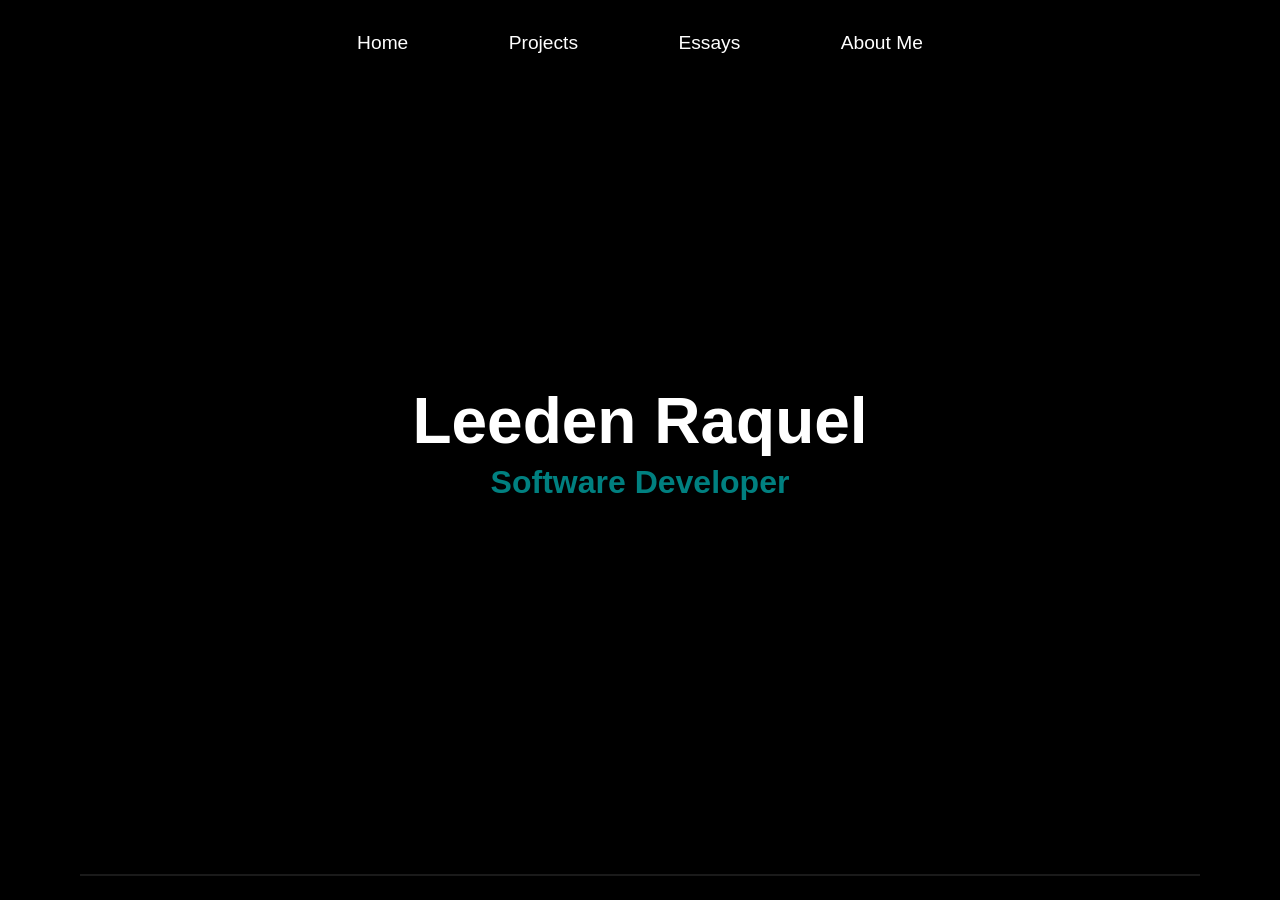
<file: index.html>
<!-- THIS FILE IS PROGRAMATICALLY GENERATED, CHANGES TO THIS .html FILE WILL NOT SAVE-->
        <head>
            <title>Leeden R | Portfolio</title>
            <link rel="stylesheet" href="styles.css" /><link rel="stylesheet" href="home.css" /><link rel="stylesheet" href="projects/projects.css" /><link rel="stylesheet" href="essays/essays.css" />
            <link rel="icon" type="image/x-icon" href="images/favicon.png" />
            <meta name="viewport" content="width=device-width, initial-scale=1.0" />
        </head>
    <body><div class="background_image">
        <div class="navbar">
            <a class="menu_obj" href="#"><img class="inverted menu_button" src="images/menu.png" alt="menu button" /></a>
            <a class="navbar_obj" href="/">Home</a>
            <a class="navbar_obj" href="/projects/">Projects</a>
            <a class="navbar_obj" href="/essays/">Essays</a>
            <a class="navbar_obj" href="/about/">About Me</a>
        </div>
    <div class="site_body">
        <div>
            <h1 class="centered about_header">Leeden Raquel</h1>
            <p class="centered about_body">Software Developer</p>
        </div>
        <div class="hr"></div>
        <h2>Projects</h2>
        <div class="project_section">
    <a class="project_link" href="projects/test.html"><div class="project_card"><p class="title">This is  test</p><p class="date">2022-222-55</p><img class="cover_image" src="images/racecar-cover.png" /><div class="project_card_overlay"><p class="summary">This is a test to see if the project is generated properly</p><p class="label">Python</p></div></div></a><a class="project_link" href="projects/pokemon-gan.html"><div class="project_card"><p class="title">Pokemon GAN</p><p class="date">2022-05</p><img class="cover_image" src="images/generated-pokemon-0.png" /><div class="project_card_overlay"><p class="summary">A neural network that intended to create new pokemon that do not exist.</p><p class="label">Python</p><p class="label">Numpy</p><p class="label">Neural Networks</p><p class="label">Machine Learning</p><p class="label">Generative Adversarial Network</p></div></div></a><a class="project_link" href="projects/racecar.html"><div class="project_card"><p class="title">OpenAI Self Driving Racecar</p><p class="date">2022-04</p><img class="cover_image" src="images/racecar-cover.png" /><div class="project_card_overlay"><p class="summary">A neural network that drives a racecar around a racetrack.</p><p class="label">Python</p><p class="label">Numpy</p><p class="label">Neural Networks</p><p class="label">Machine Learning</p><p class="label">Keras</p><p class="label">SKlearn</p></div></div></a>
        </div>
        <a class="see_more" href="projects/">See more...</a>
        <div class="hr"></div>
        <h2>Essays</h2>
        <div class="essay_section">
    <a class="essay_link" href="essays/neural-networks.html"><div class="essay_card"><p class="title">What are Neural Networks?</p><p class="date">2022-08</p><p class="summary">Since the creation of the computer in 1946, engineers have been innovating and improving on the basic design to the point where these computers are incomparable to those of the past. In the past, computers were considered to be tools to assist people in making complex calculations so that they might to their job better. In more recent years, we have developed computers to the point were we can expect them to do much more complex calculations. The most desirable of which is making decisions.</p><div class="labels_section"><p class="label">Machine Learning</p><p class="label">Artificial Intelligence</p></div></div></a><a class="essay_link" href="essays/getting-it-done.html"><div class="essay_card"><p class="title">The Minor Details of Software Engineering</p><p class="date">2021-05</p><p class="summary">Any person who has gone through education knows of projects. Often people see projects in just the light of school projects. However, projects bleed through schooling into the workforce in nearly every career. Making a new billboard design, introducing a bug fix in a program, or performing a mass sanitization of a workspace, can all be considered projects. For the scope of software engineering, a project is usually considered to be the end product that is delivered to the consumer. The project is often built up in the form of many smaller tasks, these tasks may be small, but there are often an extremely large number of them. The amount of time it would take a single person to complete all these tasks is simply not efficient. Instead, most projects are handled by a group. But, the problem with working as a group is the coordination and organization required to accomplish the goal well. </p><div class="labels_section"><p class="label">Software Engineering</p><p class="label">Project Management</p><p class="label">Ethics</p></div></div></a><a class="essay_link" href="essays/design-patterns.html"><div class="essay_card"><p class="title">Importance of Design Patterns</p><p class="date">2021-04</p><p class="summary">Many software developers and engineers know that there are a few guidelines that should be followed when making a program. These include things like formatting, coding style, and design patterns. These are just some of the many properties that programmers keep in mind when making their programs. Although there are many, this essay will discuss design patterns, what they are, why they are useful, and some examples.</p><div class="labels_section"><p class="label">Software Engineering</p></div></div></a></div>
        <a class="see_more" href="essays/">See more...</a>
        <div class="hr"></div>
    </div>
        <div class="footer">
            <div class="footer_col">
                <a class="sitemap_obj" href="/">Home</a>
                <a class="sitemap_obj" href="/projects/">Projects</a>
                <a class="sitemap_obj" href="/essays/">Essays</a>
                <a class="sitemap_obj" href="/about/">About Me</a>
            </div>
            <div class="footer_col">
                <a href="https://github.com/leedenkraquel"><img class="inverted footer_icon" src="images/github.png" alt="github logo" /></a>
                <a href="https://www.linkedin.com/in/leeden-raquel-398309183/"><img class="inverted footer_icon" src="images/linkedin.png" alt="linkedin logo" /></a>
            </div>
            <div class="footer_col">
                <p>Quote</p>
            </div>
        </div>
    </div></body>
</file>
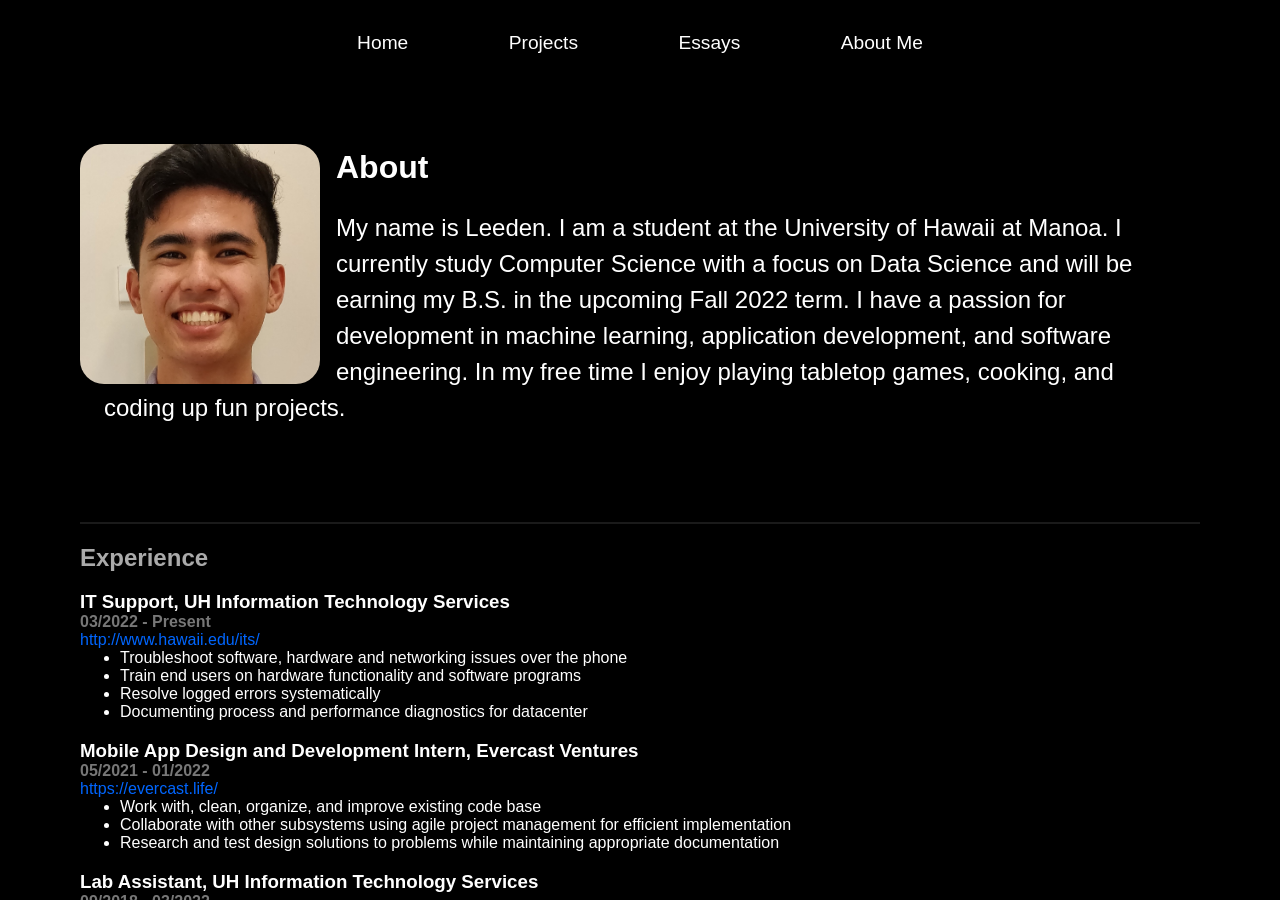
<file: about/index.html>
<!-- THIS FILE IS PROGRAMATICALLY GENERATED, CHANGES TO THIS .html FILE WILL NOT SAVE-->
        <head>
            <title>Leeden R | Portfolio</title>
            <link rel="stylesheet" href="../styles.css" /><link rel="stylesheet" href="about.css" />
            <link rel="icon" type="image/x-icon" href="../images/favicon.png" />
            <meta name="viewport" content="width=device-width, initial-scale=1.0" />
        </head>
    <body><div class="background_image">
        <div class="navbar">
            <a class="menu_obj" href="#"><img class="inverted menu_button" src="../images/menu.png" alt="menu button" /></a>
            <a class="navbar_obj" href="/">Home</a>
            <a class="navbar_obj" href="/projects/">Projects</a>
            <a class="navbar_obj" href="/essays/">Essays</a>
            <a class="navbar_obj" href="/about/">About Me</a>
        </div>
    <div class="site_body">
        <img class="profile_picture" src="../images/profile-picture.jpg" alt="headshot" />
        <h1>About</h1>
        <p class="about_body">My name is Leeden. I am a student at the University of Hawaii at Manoa. I currently study Computer Science with a focus on Data Science and will be earning my B.S. in the upcoming Fall 2022 term. I have a passion for development in machine learning, application development, and software engineering. In my free time I enjoy playing tabletop games, cooking, and coding up fun projects.</p>
        <div class="hr"></div>
        <h2>Experience</h2>
    <div class="experience section"><h3 class="title">IT Support, UH Information Technology Services</h3><p class="date">03/2022 - Present</p><a class="website" href="http://www.hawaii.edu/its/">http://www.hawaii.edu/its/</a><ul class="highlights"><li>Troubleshoot software, hardware and networking issues over the phone</li><li>Train end users on hardware functionality and software programs</li><li>Resolve logged errors systematically</li><li>Documenting process and performance diagnostics for datacenter</li></ul><h3 class="title">Mobile App Design and Development Intern, Evercast Ventures</h3><p class="date">05/2021 - 01/2022</p><a class="website" href="https://evercast.life/">https://evercast.life/</a><ul class="highlights"><li>Work with, clean, organize, and improve existing code base</li><li>Collaborate with other subsystems using agile project management for efficient implementation</li><li>Research and test design solutions to problems while maintaining appropriate documentation</li></ul><h3 class="title">Lab Assistant, UH Information Technology Services</h3><p class="date">09/2018 - 03/2022</p><a class="website" href="http://www.hawaii.edu/its/">http://www.hawaii.edu/its/</a><ul class="highlights"><li>Assist with user requests and issues</li><li>Resolve lab related malfunctions</li><li>Perform routine maintenance on lab equipment</li><li>Monitor supplies and handle shortages</li></ul></div><div class="hr"></div>
        <h2>Skills</h2>
    <div class="skills section"><h3 class="title">Programming Languages</h3><p class="summary">I have studied and am proficient with many programming languages</p><ul class="highlights"><li>C</li><li>C++</li><li>C#</li><li>HTML</li><li>CSS</li><li>Java</li><li>Javascript</li><li>Python</li><li>Dart</li></ul><h3 class="title">Software Development Frameworks</h3><p class="summary">I have used and built projects with many software development frameworks</p><ul class="highlights"><li>MongoDB</li><li>ReactJS</li><li>ReactNative</li><li>Flutter</li><li>Amazon Web Services</li><li>Firebase</li></ul></div><div class="hr"></div>
        <h2>Education</h2>
    <div class="education section"><h3 class="title">University of Hawaii, Honolulu, HI</h3><p class="date">09/2017 - Present</p><p class="summary">B.S., Computer Science, Data Science (expected Fall, 2022)</p></div><div class="hr"></div>
        <h2>Volunteering</h2>
    <div class="volunteering section"><h3 class="title">Hawaii VRC: Volunteer Judge</h3><p class="date">04/2021</p><a class="website" href="https://www.robotevents.com/robot-competitions/vex-robotics-competition">https://www.robotevents.com/robot-competitions/vex-robotics-competition</a><p class="summary">Interview middle school and high school students on their education of their robot and the engineering design process.</p><h3 class="title">Hawaii Botball: Volunteer Judge</h3><p class="date">04/2019</p><a class="website" href="https://www.kipr.org/botball">https://www.kipr.org/botball</a><p class="summary">Interview middle school students on their education of their robot and the engineering design process.</p><h3 class="title">Hawaii VRC: Volunteer Judge</h3><p class="date">01/2018</p><a class="website" href="https://www.robotevents.com/robot-competitions/vex-robotics-competition">https://www.robotevents.com/robot-competitions/vex-robotics-competition</a><p class="summary">Interview middle school students on their education of their robot and the engineering design process.</p></div><div class="hr"></div>
        <h2>Awards</h2>
    <div class="awards section"><h3 class="title">The Pearl City Board no. 21: Certificate of Recognition</h3><p class="date">2016&2017</p><a class="website" href=""></a><p class="summary">Exemplar technical achievement, team cohesiveness, and creativity.</p><h3 class="title">Vex Robotics Competition: World Championship Qualifier</h3><p class="date">2010-2017</p><a class="website" href=""></a><p class="summary">My team and I qualified for the VRC world championship tournament for 7 years in a row.</p><h3 class="title">Hawaii State Department of Education: Recognition of Students National Achievement Award</h3><p class="date">2013&2014</p><a class="website" href=""></a><p class="summary">Recognize students who achieve awards nationally</p><h3 class="title">City and County of Honolulu: Certificate of Recognition</h3><p class="date">2016</p><a class="website" href="https://www.robotevents.com/index.php/events/38192/uploads/5194/download">https://www.robotevents.com/index.php/events/38192/uploads/5194/download</a><p class="summary">Awarded to the Pearl City High School Chargers Robotics Team reciept of the Excellence Award, Tournament Champions, Robot Skills, and Think Awards.</p></div></div>
        <div class="footer">
            <div class="footer_col">
                <a class="sitemap_obj" href="/">Home</a>
                <a class="sitemap_obj" href="/projects/">Projects</a>
                <a class="sitemap_obj" href="/essays/">Essays</a>
                <a class="sitemap_obj" href="/about/">About Me</a>
            </div>
            <div class="footer_col">
                <a href="https://github.com/leedenkraquel"><img class="inverted footer_icon" src="../images/github.png" alt="github logo" /></a>
                <a href="https://www.linkedin.com/in/leeden-raquel-398309183/"><img class="inverted footer_icon" src="../images/linkedin.png" alt="linkedin logo" /></a>
            </div>
            <div class="footer_col">
                <p>Quote</p>
            </div>
        </div>
    </div></body>
</file>
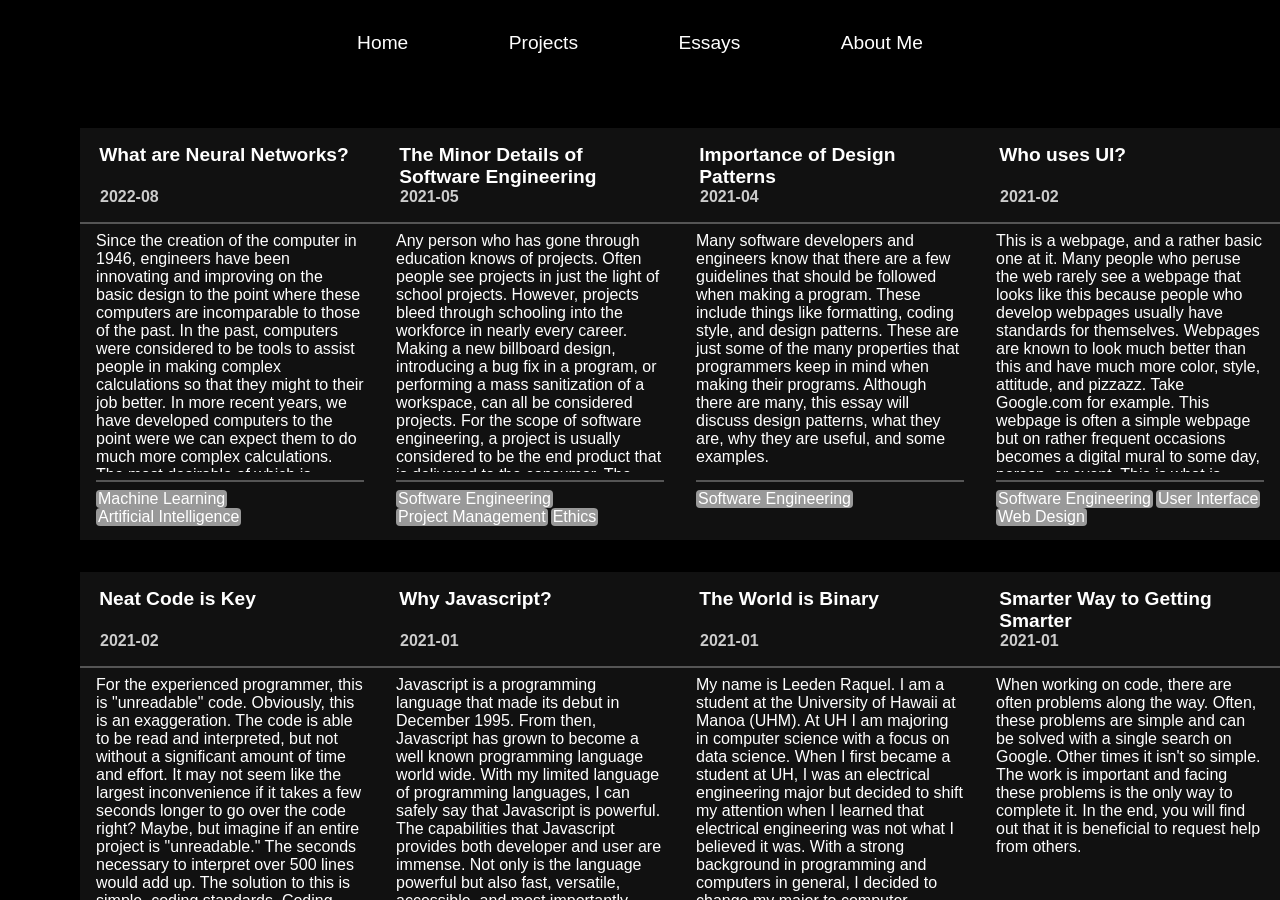
<file: essays/index.html>
<!-- THIS FILE IS PROGRAMATICALLY GENERATED, CHANGES TO THIS .html FILE WILL NOT SAVE-->
        <head>
            <title>Leeden R | Portfolio</title>
            <link rel="stylesheet" href="../styles.css" /><link rel="stylesheet" href="essays.css" />
            <link rel="icon" type="image/x-icon" href="../images/favicon.png" />
            <meta name="viewport" content="width=device-width, initial-scale=1.0" />
        </head>
    <body><div class="background_image">
        <div class="navbar">
            <a class="menu_obj" href="#"><img class="inverted menu_button" src="../images/menu.png" alt="menu button" /></a>
            <a class="navbar_obj" href="/">Home</a>
            <a class="navbar_obj" href="/projects/">Projects</a>
            <a class="navbar_obj" href="/essays/">Essays</a>
            <a class="navbar_obj" href="/about/">About Me</a>
        </div>
    <div class="site_body"><div class="essay_page"><a class="essay_link" href="neural-networks.html"><div class="essay_card"><p class="title">What are Neural Networks?</p><p class="date">2022-08</p><p class="summary">Since the creation of the computer in 1946, engineers have been innovating and improving on the basic design to the point where these computers are incomparable to those of the past. In the past, computers were considered to be tools to assist people in making complex calculations so that they might to their job better. In more recent years, we have developed computers to the point were we can expect them to do much more complex calculations. The most desirable of which is making decisions.</p><div class="labels_section"><p class="label">Machine Learning</p><p class="label">Artificial Intelligence</p></div></div></a><a class="essay_link" href="getting-it-done.html"><div class="essay_card"><p class="title">The Minor Details of Software Engineering</p><p class="date">2021-05</p><p class="summary">Any person who has gone through education knows of projects. Often people see projects in just the light of school projects. However, projects bleed through schooling into the workforce in nearly every career. Making a new billboard design, introducing a bug fix in a program, or performing a mass sanitization of a workspace, can all be considered projects. For the scope of software engineering, a project is usually considered to be the end product that is delivered to the consumer. The project is often built up in the form of many smaller tasks, these tasks may be small, but there are often an extremely large number of them. The amount of time it would take a single person to complete all these tasks is simply not efficient. Instead, most projects are handled by a group. But, the problem with working as a group is the coordination and organization required to accomplish the goal well. </p><div class="labels_section"><p class="label">Software Engineering</p><p class="label">Project Management</p><p class="label">Ethics</p></div></div></a><a class="essay_link" href="design-patterns.html"><div class="essay_card"><p class="title">Importance of Design Patterns</p><p class="date">2021-04</p><p class="summary">Many software developers and engineers know that there are a few guidelines that should be followed when making a program. These include things like formatting, coding style, and design patterns. These are just some of the many properties that programmers keep in mind when making their programs. Although there are many, this essay will discuss design patterns, what they are, why they are useful, and some examples.</p><div class="labels_section"><p class="label">Software Engineering</p></div></div></a><a class="essay_link" href="ui-development.html"><div class="essay_card"><p class="title">Who uses UI?</p><p class="date">2021-02</p><p class="summary">This is a webpage, and a rather basic one at it. Many people who peruse the web rarely see a webpage that looks like this because people who develop webpages usually have standards for themselves. Webpages are known to look much better than this and have much more color, style, attitude, and pizzazz. Take Google.com for example. This webpage is often a simple webpage but on rather frequent occasions becomes a digital mural to some day, person, or event. This is what is known as UI design. A user-interface design, made to interact with the user. However, if you've ever tried to make a webpage yourself, a simple website like the Google has made famous is not necessarily a simple task.</p><div class="labels_section"><p class="label">Software Engineering</p><p class="label">User Interface</p><p class="label">Web Design</p></div></div></a><a class="essay_link" href="neat-code-is-key.html"><div class="essay_card"><p class="title">Neat Code is Key</p><p class="date">2021-02</p><p class="summary">For the experienced programmer, this is "unreadable" code. Obviously, this is an exaggeration. The code is able to be read and interpreted, but not without a significant amount of time and effort. It may not seem like the largest inconvenience if it takes a few seconds longer to go over the code right? Maybe, but imagine if an entire project is "unreadable." The seconds necessary to interpret over 500 lines would add up. The solution to this is simple, coding standards. Coding standards are a well defined practice that a group of programmers can use to make their code organized in a similar fashion. Why would you want to do that? Coding standards might be difficult to get used to, but once thee standard is implemented into your practices, standard-less code becomes "unreadable."</p><div class="labels_section"><p class="label">Software Engineering</p><p class="label">Formatting</p></div></div></a><a class="essay_link" href="why-js.html"><div class="essay_card"><p class="title">Why Javascript?</p><p class="date">2021-01</p><p class="summary">Javascript is a programming language that made its debut in December 1995. From then, Javascript has grown to become a well known programming language world wide. With my limited language of programming languages, I can safely say that Javascript is powerful. The capabilities that Javascript provides both developer and user are immense. Not only is the language powerful but also fast, versatile, accessible, and most importantly simple.</p><div class="labels_section"><p class="label">Javascript</p><p class="label">Web Development</p></div></div></a><a class="essay_link" href="software-engineering.html"><div class="essay_card"><p class="title">The World is Binary</p><p class="date">2021-01</p><p class="summary">My name is Leeden Raquel. I am a student at the University of Hawaii at Manoa (UHM). At UH I am majoring in computer science with a focus on data science. When I first became a student at UH, I was an electrical engineering major but decided to shift my attention when I learned that electrical engineering was not what I believed it was. With a strong background in programming and computers in general, I decided to change my major to computer science. </p><div class="labels_section"><p class="label">Software Engineering</p></div></div></a><a class="essay_link" href="ask-smart-questions.html"><div class="essay_card"><p class="title">Smarter Way to Getting Smarter</p><p class="date">2021-01</p><p class="summary">When working on code, there are often problems along the way. Often, these problems are simple and can be solved with a single search on Google. Other times it isn't so simple. The work is important and facing these problems is the only way to complete it. In the end, you will find out that it is beneficial to request help from others.</p><div class="labels_section"><p class="label">Software Engineering</p></div></div></a></div></div>
        <div class="footer">
            <div class="footer_col">
                <a class="sitemap_obj" href="/">Home</a>
                <a class="sitemap_obj" href="/projects/">Projects</a>
                <a class="sitemap_obj" href="/essays/">Essays</a>
                <a class="sitemap_obj" href="/about/">About Me</a>
            </div>
            <div class="footer_col">
                <a href="https://github.com/leedenkraquel"><img class="inverted footer_icon" src="../images/github.png" alt="github logo" /></a>
                <a href="https://www.linkedin.com/in/leeden-raquel-398309183/"><img class="inverted footer_icon" src="../images/linkedin.png" alt="linkedin logo" /></a>
            </div>
            <div class="footer_col">
                <p>Quote</p>
            </div>
        </div>
    </div></body>
</file>
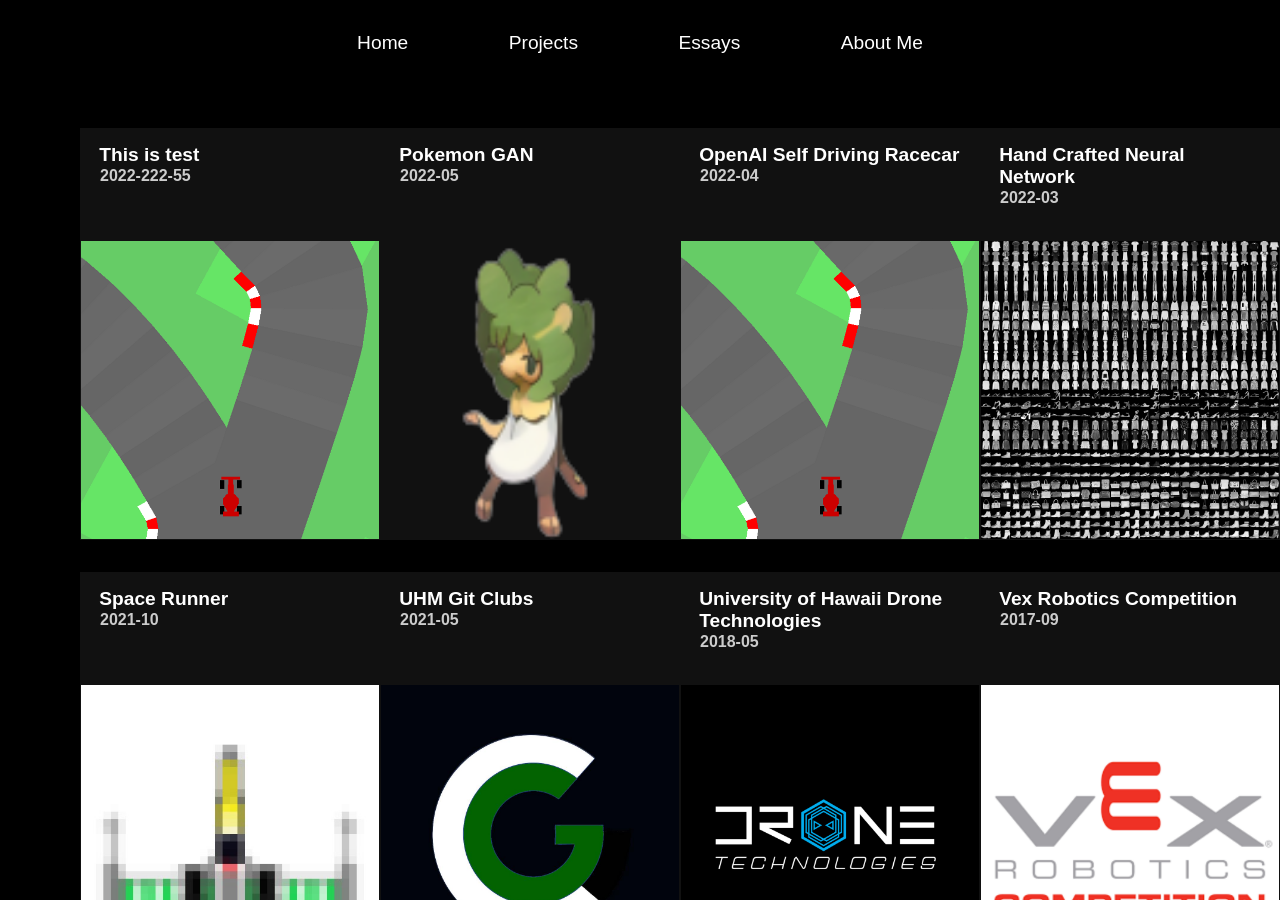
<file: projects/index.html>
<!-- THIS FILE IS PROGRAMATICALLY GENERATED, CHANGES TO THIS .html FILE WILL NOT SAVE-->
        <head>
            <title>Leeden R | Portfolio</title>
            <link rel="stylesheet" href="../styles.css" /><link rel="stylesheet" href="projects.css" />
            <link rel="icon" type="image/x-icon" href="../images/favicon.png" />
            <meta name="viewport" content="width=device-width, initial-scale=1.0" />
        </head>
    <body><div class="background_image">
        <div class="navbar">
            <a class="menu_obj" href="#"><img class="inverted menu_button" src="../images/menu.png" alt="menu button" /></a>
            <a class="navbar_obj" href="/">Home</a>
            <a class="navbar_obj" href="/projects/">Projects</a>
            <a class="navbar_obj" href="/essays/">Essays</a>
            <a class="navbar_obj" href="/about/">About Me</a>
        </div>
    <div class="site_body"><div class="project_page"><a class="project_link" href="test.html"><div class="project_card"><p class="title">This is  test</p><p class="date">2022-222-55</p><img class="cover_image" src="../images/racecar-cover.png" /><div class="project_card_overlay"><p class="summary">This is a test to see if the project is generated properly</p><p class="label">Python</p></div></div></a><a class="project_link" href="pokemon-gan.html"><div class="project_card"><p class="title">Pokemon GAN</p><p class="date">2022-05</p><img class="cover_image" src="../images/generated-pokemon-0.png" /><div class="project_card_overlay"><p class="summary">A neural network that intended to create new pokemon that do not exist.</p><p class="label">Python</p><p class="label">Numpy</p><p class="label">Neural Networks</p><p class="label">Machine Learning</p><p class="label">Generative Adversarial Network</p></div></div></a><a class="project_link" href="racecar.html"><div class="project_card"><p class="title">OpenAI Self Driving Racecar</p><p class="date">2022-04</p><img class="cover_image" src="../images/racecar-cover.png" /><div class="project_card_overlay"><p class="summary">A neural network that drives a racecar around a racetrack.</p><p class="label">Python</p><p class="label">Numpy</p><p class="label">Neural Networks</p><p class="label">Machine Learning</p><p class="label">Keras</p><p class="label">SKlearn</p></div></div></a><a class="project_link" href="neural-network.html"><div class="project_card"><p class="title">Hand Crafted Neural Network</p><p class="date">2022-03</p><img class="cover_image" src="../images/fashion-mnist-sprite.png" /><div class="project_card_overlay"><p class="summary">A simple neural network without the use of common machine learning libraries.</p><p class="label">Python</p><p class="label">Numpy</p><p class="label">Neural Networks</p><p class="label">Machine Learning</p></div></div></a><a class="project_link" href="space-runner.html"><div class="project_card"><p class="title">Space Runner</p><p class="date">2021-10</p><img class="cover_image" src="../images/space-runner-cover.jpg" /><div class="project_card_overlay"><p class="summary">I created a simple game that uses the pygame api.</p><p class="label">Python</p><p class="label">Pygame</p></div></div></a><a class="project_link" href="uhm-git-clubs.html"><div class="project_card"><p class="title">UHM Git Clubs</p><p class="date">2021-05</p><img class="cover_image" src="../images/uhm-git-clubs-logo-final.jpg" /><div class="project_card_overlay"><p class="summary">My team and I developed a web application that helps students at the University of Hawaii at Manoa find, join, and communicate with clubs that are available.</p><p class="label">Javascript</p><p class="label">Meteor</p><p class="label">React</p><p class="label">Semantic UI</p><p class="label">MongoDB</p><p class="label">Digital Ocean</p></div></div></a><a class="project_link" href="uhdt.html"><div class="project_card"><p class="title">University of Hawaii Drone Technologies</p><p class="date">2018-05</p><img class="cover_image" src="../images/drone-technologies-logo.png" /><div class="project_card_overlay"><p class="summary">My subsystem and I developed a object detection software using machine learning.</p><p class="label">Robotics</p><p class="label">Python</p><p class="label">Machine learning</p></div></div></a><a class="project_link" href="vex.html"><div class="project_card"><p class="title">Vex Robotics Competition</p><p class="date">2017-09</p><img class="cover_image" src="../images/vex-logo.png" /><div class="project_card_overlay"><p class="summary">My team and I developed world class robots to compete in the numerous Vex Robotics Competitions throughout the years.</p><p class="label">Robotics</p><p class="label">C</p><p class="label">Electrical</p></div></div></a><a class="project_link" href="frc.html"><div class="project_card"><p class="title">First Robotics Competition</p><p class="date">2017-01</p><img class="cover_image" src="../images/frc-logo.png" /><div class="project_card_overlay"><p class="summary">A seasonal robotics competition driven by the engineering design process.</p><p class="label">Robotics</p><p class="label">C++</p><p class="label">Electrical</p><p class="label">Collaboration</p><p class="label">Systems</p></div></div></a></div></div>
        <div class="footer">
            <div class="footer_col">
                <a class="sitemap_obj" href="/">Home</a>
                <a class="sitemap_obj" href="/projects/">Projects</a>
                <a class="sitemap_obj" href="/essays/">Essays</a>
                <a class="sitemap_obj" href="/about/">About Me</a>
            </div>
            <div class="footer_col">
                <a href="https://github.com/leedenkraquel"><img class="inverted footer_icon" src="../images/github.png" alt="github logo" /></a>
                <a href="https://www.linkedin.com/in/leeden-raquel-398309183/"><img class="inverted footer_icon" src="../images/linkedin.png" alt="linkedin logo" /></a>
            </div>
            <div class="footer_col">
                <p>Quote</p>
            </div>
        </div>
    </div></body>
</file>
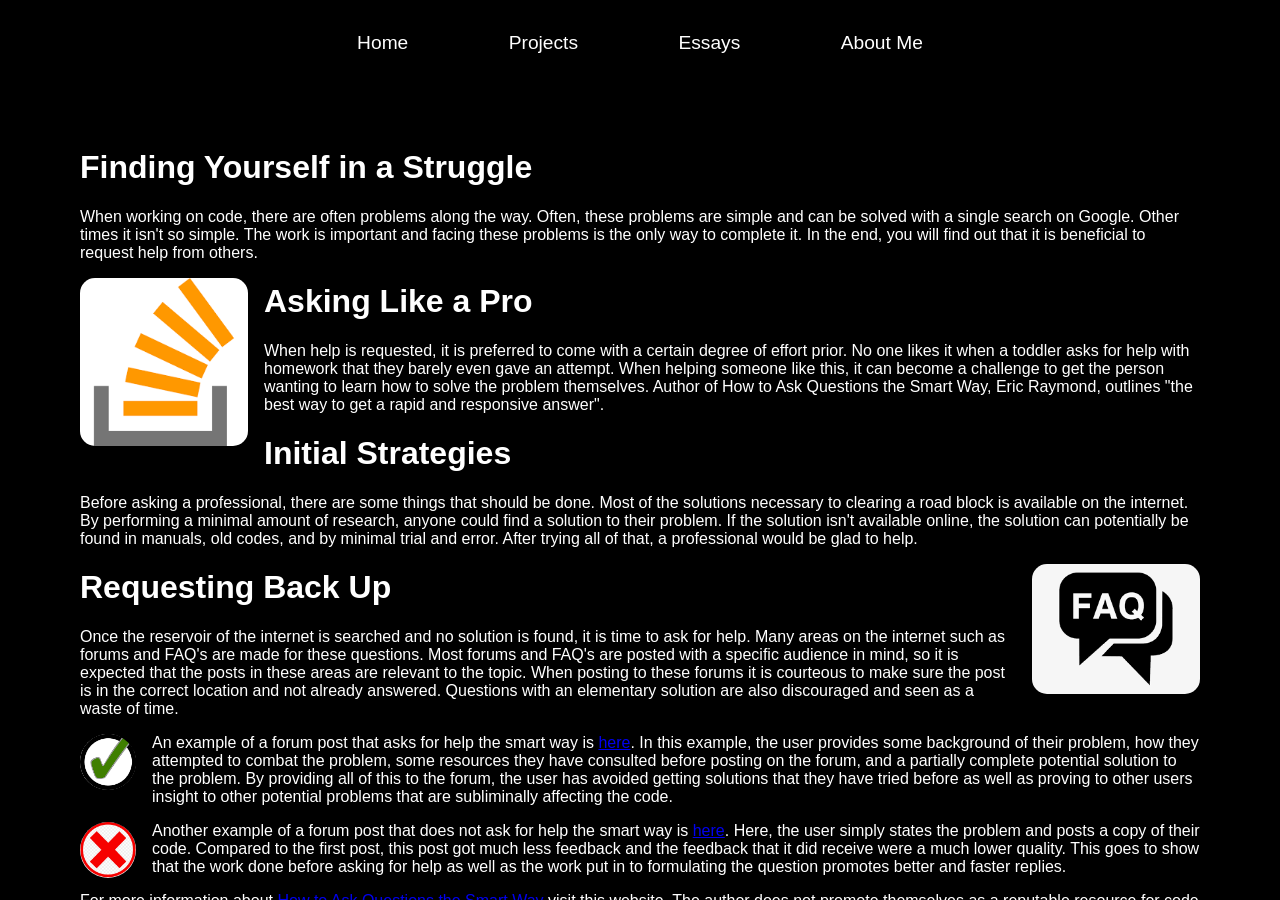
<file: essays/ask-smart-questions.html>
<!-- THIS FILE IS PROGRAMATICALLY GENERATED, CHANGES TO THIS .html FILE WILL NOT SAVE-->
        <head>
            <title>Leeden R | Portfolio</title>
            <link rel="stylesheet" href="../styles.css" /><link rel="stylesheet" href="about-essay.css" />
            <link rel="icon" type="image/x-icon" href="../images/favicon.png" />
            <meta name="viewport" content="width=device-width, initial-scale=1.0" />
        </head>
    <body><div class="background_image">
        <div class="navbar">
            <a class="menu_obj" href="#"><img class="inverted menu_button" src="../images/menu.png" alt="menu button" /></a>
            <a class="navbar_obj" href="/">Home</a>
            <a class="navbar_obj" href="/projects/">Projects</a>
            <a class="navbar_obj" href="/essays/">Essays</a>
            <a class="navbar_obj" href="/about/">About Me</a>
        </div>
    <div class="site_body"><h1>Finding Yourself in a Struggle
</h1><p>When working on code, there are often problems along the way. Often, these problems are simple and can be solved with a single search on Google. Other times it isn't so simple. The work is important and facing these problems is the only way to complete it. In the end, you will find out that it is beneficial to request help from others.
</p><img class = "ui small left floated rounded image" src = "../images/stack-overflow-logo.png">
<h1>Asking Like a Pro
</h1><p>When help is requested, it is preferred to come with a certain degree of effort prior. No one likes it when a toddler asks for help with homework that they barely even gave an attempt. When helping someone like this, it can become a challenge to get the person wanting to learn how to solve the problem themselves. Author of How to Ask Questions the Smart Way, Eric Raymond, outlines "the best way to get a rapid and responsive answer".
</p><h1>Initial Strategies
</h1><p>Before asking a professional, there are some things that should be done. Most of the solutions necessary to clearing a road block is available on the internet. By performing a minimal amount of research, anyone could find a solution to their problem. If the solution isn't available online, the solution can potentially be found in manuals, old codes, and by minimal trial and error. After trying all of that, a professional would be glad to help.
</p><img class = "ui small right floated rounded image" src = "../images/faq.png">
<h1>Requesting Back Up
</h1><p>Once the reservoir of the internet is searched and no solution is found, it is time to ask for help. Many areas on the internet such as forums and FAQ's are made for these questions. Most forums and FAQ's are posted with a specific audience in mind, so it is expected that the posts in these areas are relevant to the topic. When posting to these forums it is courteous to make sure the post is in the correct location and not already answered. Questions with an elementary solution are also discouraged and seen as a waste of time.
</p><img class = "ui tiny left floated circular image" src = "../images/check-mark.png">
<p>An example of a forum post that asks for help the smart way is <a class='project_link' href='https://stackoverflow.com/questions/17655206/configure-build-system-to-be-automatically-chosen-based-on-file-extension'>here</a>. In this example, the user provides some background of their problem, how they attempted to combat the problem, some resources they have consulted before posting on the forum, and a partially complete potential solution to the problem. By providing all of this to the forum, the user has avoided getting solutions that they have tried before as well as proving to other users insight to other potential problems that are subliminally affecting the code.
</p><img class = "ui tiny left floated circular image" src = "../images/red-x.png">
<p>Another example of a forum post that does not ask for help the smart way is <a class='project_link' href='https://stackoverflow.com/questions/16961521/facebook-3-0-android-second-login-attempt-returns-session-state-closed'>here</a>. Here, the user simply states the problem and posts a copy of their code. Compared to the first post, this post got much less feedback and the feedback that it did receive were a much lower quality. This goes to show that the work done before asking for help as well as the work put in to formulating the question promotes better and faster replies.
</p><p>For more information about <a class='project_link' href='http://www.catb.org/esr/faqs/smart-questions.html#before'>How to Ask Questions the Smart Way</a> visit this website. The author does not promote themselves as a reputable resource for code experience so do not treat them as such.</p></div>
        <div class="footer">
            <div class="footer_col">
                <a class="sitemap_obj" href="/">Home</a>
                <a class="sitemap_obj" href="/projects/">Projects</a>
                <a class="sitemap_obj" href="/essays/">Essays</a>
                <a class="sitemap_obj" href="/about/">About Me</a>
            </div>
            <div class="footer_col">
                <a href="https://github.com/leedenkraquel"><img class="inverted footer_icon" src="../images/github.png" alt="github logo" /></a>
                <a href="https://www.linkedin.com/in/leeden-raquel-398309183/"><img class="inverted footer_icon" src="../images/linkedin.png" alt="linkedin logo" /></a>
            </div>
            <div class="footer_col">
                <p>Quote</p>
            </div>
        </div>
    </div></body>
</file>
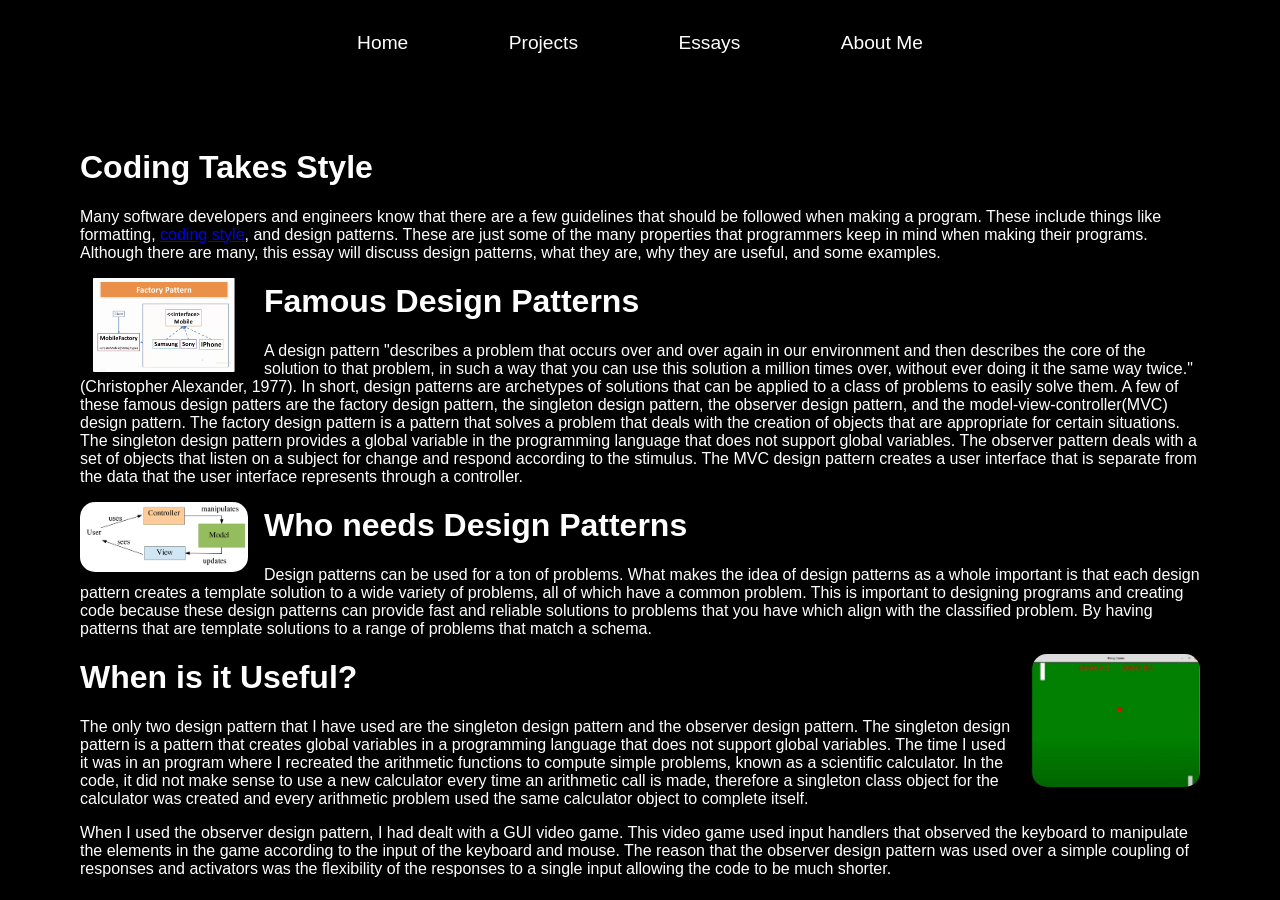
<file: essays/design-patterns.html>
<!-- THIS FILE IS PROGRAMATICALLY GENERATED, CHANGES TO THIS .html FILE WILL NOT SAVE-->
        <head>
            <title>Leeden R | Portfolio</title>
            <link rel="stylesheet" href="../styles.css" /><link rel="stylesheet" href="about-essay.css" />
            <link rel="icon" type="image/x-icon" href="../images/favicon.png" />
            <meta name="viewport" content="width=device-width, initial-scale=1.0" />
        </head>
    <body><div class="background_image">
        <div class="navbar">
            <a class="menu_obj" href="#"><img class="inverted menu_button" src="../images/menu.png" alt="menu button" /></a>
            <a class="navbar_obj" href="/">Home</a>
            <a class="navbar_obj" href="/projects/">Projects</a>
            <a class="navbar_obj" href="/essays/">Essays</a>
            <a class="navbar_obj" href="/about/">About Me</a>
        </div>
    <div class="site_body"><h1>Coding Takes Style
</h1><p>Many software developers and engineers know that there are a few guidelines that should be followed when making a program. These include things like formatting, <a class='project_link' href='https://leedenkraquel.github.io/essays/NeatCodeIsKey.html'>coding style</a>, and design patterns. These are just some of the many properties that programmers keep in mind when making their programs. Although there are many, this essay will discuss design patterns, what they are, why they are useful, and some examples.
</p><img class = "ui small left floated rounded image" src = "../images/factory-design-pattern.jpg">
<h1>Famous Design Patterns
</h1><p>A design pattern "describes a problem that occurs over and over again in our environment and then describes the core of the solution to that problem, in such a way that you can use this solution a million times over, without ever doing it the same way twice." (Christopher Alexander, 1977). In short, design patterns are archetypes of solutions that can be applied to a class of problems to easily solve them. A few of these famous design patters are the factory design pattern, the singleton design pattern, the observer design pattern, and the model-view-controller(MVC) design pattern. The factory design pattern is a pattern that solves a problem that deals with the creation of objects that are appropriate for certain situations. The singleton design pattern provides a global variable in the programming language that does not support global variables. The observer pattern deals with a set of objects that listen on a subject for change and respond according to the stimulus. The MVC design pattern creates a user interface that is separate from the data that the user interface represents through a controller.
</p><img class = "ui small left floated rounded image" src = "../images/mvc-design-pattern.jpg">
<h1>Who needs Design Patterns
</h1><p>Design patterns can be used for a ton of problems. What makes the idea of design patterns as a whole important is that each design pattern creates a template solution to a wide variety of problems, all of which have a common problem. This is important to designing programs and creating code because these design patterns can provide fast and reliable solutions to problems that you have which align with the classified problem. By having patterns that are template solutions to a range of problems that match a schema.
</p><img class = "ui small right floated rounded image" src = "../images/pong-game.jpg">
<h1>When is it Useful?
</h1><p>The only two design pattern that I have used are the singleton design pattern and the observer design pattern. The singleton design pattern is a pattern that creates global variables in a programming language that does not support global variables. The time I used it was in an program where I recreated the arithmetic functions to compute simple problems, known as a scientific calculator. In the code, it did not make sense to use a new calculator every time an arithmetic call is made, therefore a singleton class object for the calculator was created and every arithmetic problem used the same calculator object to complete itself.
</p><p>When I used the observer design pattern, I had dealt with a GUI video game. This video game used input handlers that observed the keyboard to manipulate the elements in the game according to the input of the keyboard and mouse. The reason that the observer design pattern was used over a simple coupling of responses and activators was the flexibility of the responses to a single input allowing the code to be much shorter.</p></div>
        <div class="footer">
            <div class="footer_col">
                <a class="sitemap_obj" href="/">Home</a>
                <a class="sitemap_obj" href="/projects/">Projects</a>
                <a class="sitemap_obj" href="/essays/">Essays</a>
                <a class="sitemap_obj" href="/about/">About Me</a>
            </div>
            <div class="footer_col">
                <a href="https://github.com/leedenkraquel"><img class="inverted footer_icon" src="../images/github.png" alt="github logo" /></a>
                <a href="https://www.linkedin.com/in/leeden-raquel-398309183/"><img class="inverted footer_icon" src="../images/linkedin.png" alt="linkedin logo" /></a>
            </div>
            <div class="footer_col">
                <p>Quote</p>
            </div>
        </div>
    </div></body>
</file>
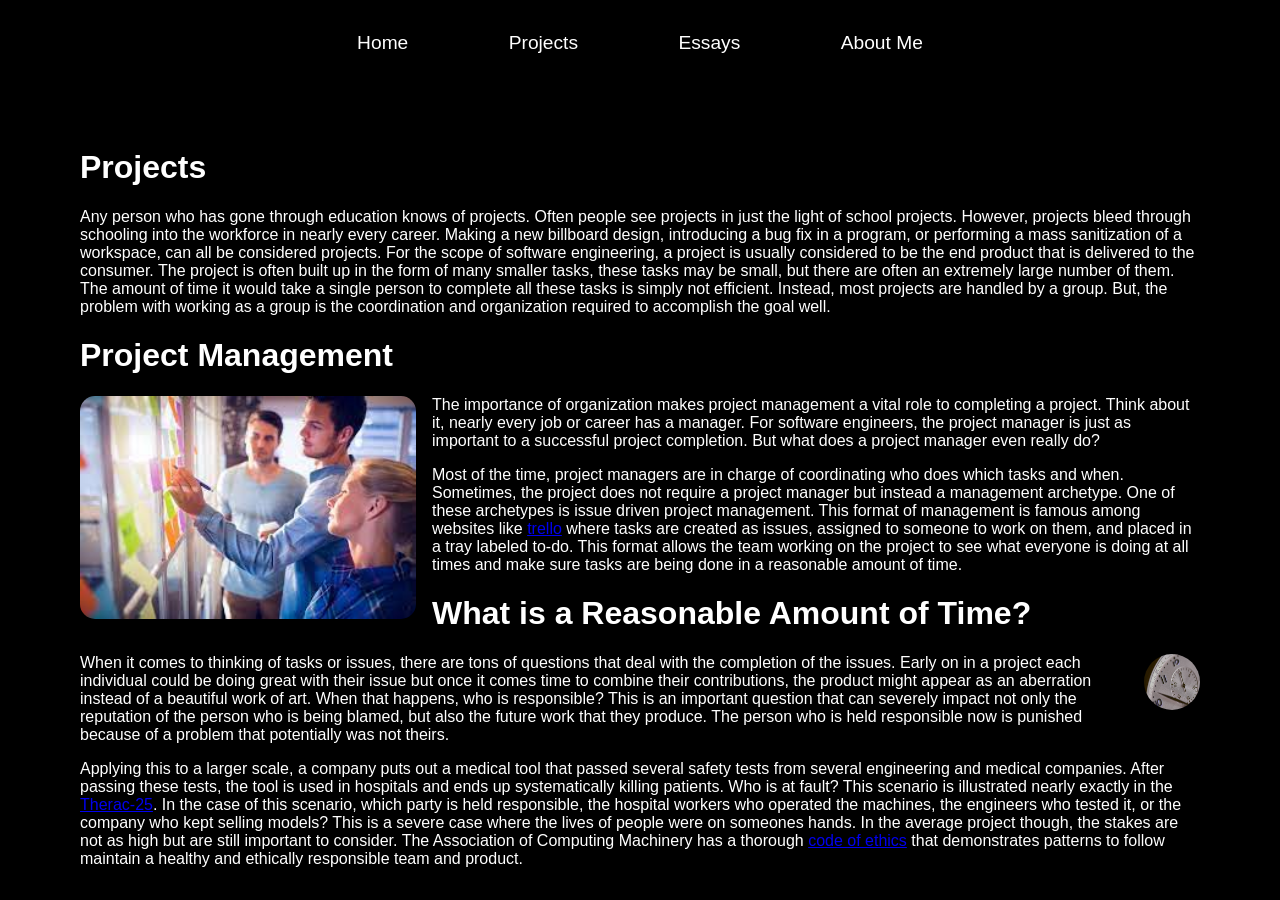
<file: essays/getting-it-done.html>
<!-- THIS FILE IS PROGRAMATICALLY GENERATED, CHANGES TO THIS .html FILE WILL NOT SAVE-->
        <head>
            <title>Leeden R | Portfolio</title>
            <link rel="stylesheet" href="../styles.css" /><link rel="stylesheet" href="about-essay.css" />
            <link rel="icon" type="image/x-icon" href="../images/favicon.png" />
            <meta name="viewport" content="width=device-width, initial-scale=1.0" />
        </head>
    <body><div class="background_image">
        <div class="navbar">
            <a class="menu_obj" href="#"><img class="inverted menu_button" src="../images/menu.png" alt="menu button" /></a>
            <a class="navbar_obj" href="/">Home</a>
            <a class="navbar_obj" href="/projects/">Projects</a>
            <a class="navbar_obj" href="/essays/">Essays</a>
            <a class="navbar_obj" href="/about/">About Me</a>
        </div>
    <div class="site_body"><h1>Projects
</h1><p>Any person who has gone through education knows of projects. Often people see projects in just the light of school projects. However, projects bleed through schooling into the workforce in nearly every career. Making a new billboard design, introducing a bug fix in a program, or performing a mass sanitization of a workspace, can all be considered projects. For the scope of software engineering, a project is usually considered to be the end product that is delivered to the consumer. The project is often built up in the form of many smaller tasks, these tasks may be small, but there are often an extremely large number of them. The amount of time it would take a single person to complete all these tasks is simply not efficient. Instead, most projects are handled by a group. But, the problem with working as a group is the coordination and organization required to accomplish the goal well. 
</p><h1>Project Management
</h1><img class = "ui medium left floated rounded image" src = "../images/project-management.jpg">
<p>The importance of organization makes project management a vital role to completing a project. Think about it, nearly every job or career has a manager. For software engineers, the project manager is just as important to a successful project completion. But what does a project manager even really do?
</p><p>Most of the time, project managers are in charge of coordinating who does which tasks and when. Sometimes, the project does not require a project manager but instead a management archetype. One of these archetypes is issue driven project management. This format of management is famous among websites like <a class='project_link' href='https://trello.com/en-US'>trello</a> where tasks are created as issues, assigned to someone to work on them, and placed in a tray labeled to-do. This format allows the team working on the project to see what everyone is doing at all times and make sure tasks are being done in a reasonable amount of time.
</p><h1>What is a Reasonable Amount of Time?
</h1><img class = "ui tiny right floated circular image" src = "../images/Timer.jpg">
<p>When it comes to thinking of tasks or issues, there are tons of questions that deal with the completion of the issues. Early on in a project each individual could be doing great with their issue but once it comes time to combine their contributions, the product might appear as an aberration instead of a beautiful work of art. When that happens, who is responsible? This is an important question that can severely impact not only the reputation of the person who is being blamed, but also the future work that they produce. The person who is held responsible now is punished because of a problem that potentially was not theirs. 
</p><p>Applying this to a larger scale, a company puts out a medical tool that passed several safety tests from several engineering and medical companies. After passing these tests, the tool is used in hospitals and ends up systematically killing patients. Who is at fault? This scenario is illustrated nearly exactly in the <a class='project_link' href='https://en.wikipedia.org/wiki/Therac-25'>Therac-25</a>. In the case of this scenario, which party is held responsible, the hospital workers who operated the machines, the engineers who tested it, or the company who kept selling models? This is a severe case where the lives of people were on someones hands. In the average project though, the stakes are not as high but are still important to consider. The Association of Computing Machinery has a thorough <a class='project_link' href='https://www.acm.org/code-of-ethics'>code of ethics</a> that demonstrates patterns to follow maintain a healthy and ethically responsible team and product.</p></div>
        <div class="footer">
            <div class="footer_col">
                <a class="sitemap_obj" href="/">Home</a>
                <a class="sitemap_obj" href="/projects/">Projects</a>
                <a class="sitemap_obj" href="/essays/">Essays</a>
                <a class="sitemap_obj" href="/about/">About Me</a>
            </div>
            <div class="footer_col">
                <a href="https://github.com/leedenkraquel"><img class="inverted footer_icon" src="../images/github.png" alt="github logo" /></a>
                <a href="https://www.linkedin.com/in/leeden-raquel-398309183/"><img class="inverted footer_icon" src="../images/linkedin.png" alt="linkedin logo" /></a>
            </div>
            <div class="footer_col">
                <p>Quote</p>
            </div>
        </div>
    </div></body>
</file>
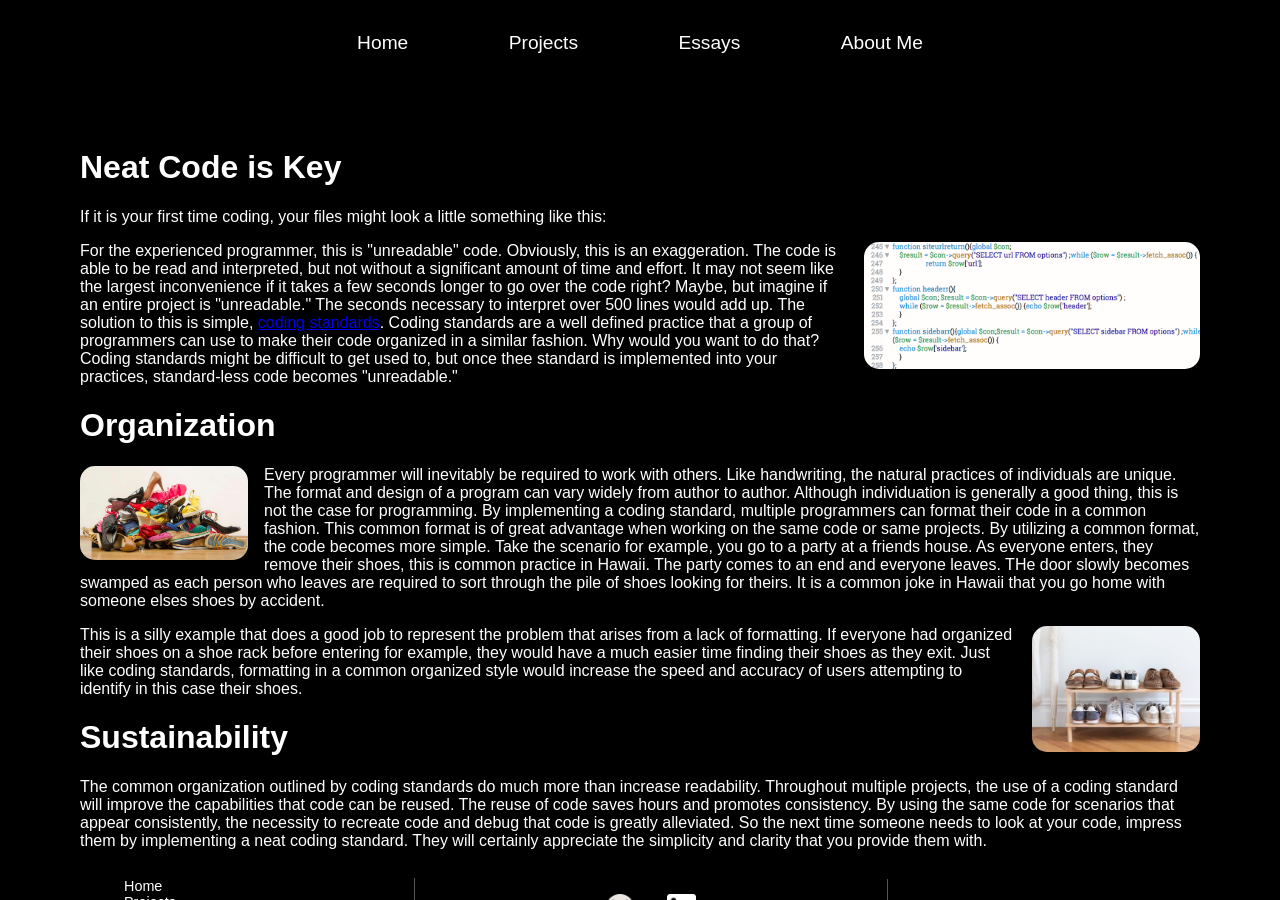
<file: essays/neat-code-is-key.html>
<!-- THIS FILE IS PROGRAMATICALLY GENERATED, CHANGES TO THIS .html FILE WILL NOT SAVE-->
        <head>
            <title>Leeden R | Portfolio</title>
            <link rel="stylesheet" href="../styles.css" /><link rel="stylesheet" href="about-essay.css" />
            <link rel="icon" type="image/x-icon" href="../images/favicon.png" />
            <meta name="viewport" content="width=device-width, initial-scale=1.0" />
        </head>
    <body><div class="background_image">
        <div class="navbar">
            <a class="menu_obj" href="#"><img class="inverted menu_button" src="../images/menu.png" alt="menu button" /></a>
            <a class="navbar_obj" href="/">Home</a>
            <a class="navbar_obj" href="/projects/">Projects</a>
            <a class="navbar_obj" href="/essays/">Essays</a>
            <a class="navbar_obj" href="/about/">About Me</a>
        </div>
    <div class="site_body"><h1>Neat Code is Key
</h1><p>If it is your first time coding, your files might look a little something like this:
</p><img class="ui medium right floated rounded image" src="../images/messy-code.png">
<p>For the experienced programmer, this is "unreadable" code. Obviously, this is an exaggeration. The code is able to be read and interpreted, but not without a significant amount of time and effort. It may not seem like the largest inconvenience if it takes a few seconds longer to go over the code right? Maybe, but imagine if an entire project is "unreadable." The seconds necessary to interpret over 500 lines would add up. The solution to this is simple, <a class='project_link' href='https://www.geeksforgeeks.org/coding-standards-and-guidelines/#:~:text=A%20coding%20standard%20gives%20a,increases%20efficiency%20of%20the%20programmers.'>coding standards</a>. Coding standards are a well defined practice that a group of programmers can use to make their code organized in a similar fashion. Why would you want to do that? Coding standards might be difficult to get used to, but once thee standard is implemented into your practices, standard-less code becomes "unreadable."
</p><h1>Organization
</h1><img class="ui small left floated rounded image" src="../images/messy-shoes.jpg">
<p>Every programmer will inevitably be required to work with others. Like handwriting, the natural practices of individuals are unique. The format and design of a program can vary widely from author to author. Although individuation is generally a good thing, this is not the case for programming. By implementing a coding standard, multiple programmers can format their code in a common fashion. This common format is of great advantage when working on the same code or same projects. By utilizing a common format, the code becomes more simple. Take the scenario for example, you go to a party at a friends house. As everyone enters, they remove their shoes, this is common practice in Hawaii. The party comes to an end and everyone leaves. THe door slowly becomes swamped as each person who leaves are required to sort through the pile of shoes looking for theirs. It is a common joke in Hawaii that you go home with someone elses shoes by accident.
</p><img class="ui small right floated rounded image" src="../images/neat-shoe-rack.jpg">
<p>This is a silly example that does a good job to represent the problem that arises from a lack of formatting. If everyone had organized their shoes on a shoe rack before entering for example, they would have a much easier time finding their shoes as they exit. Just like coding standards, formatting in a common organized style would increase the speed and accuracy of users attempting to identify in this case their shoes. 
</p><h1>Sustainability
</h1><p>The common organization outlined by coding standards do much more than increase readability. Throughout multiple projects, the use of a coding standard will improve the capabilities that code can be reused. The reuse of code saves hours and promotes consistency. By using the same code for scenarios that appear consistently, the necessity to recreate code and debug that code is greatly alleviated. So the next time someone needs to look at your code, impress them by implementing a neat coding standard. They will certainly appreciate the simplicity and clarity that you provide them with.</p></div>
        <div class="footer">
            <div class="footer_col">
                <a class="sitemap_obj" href="/">Home</a>
                <a class="sitemap_obj" href="/projects/">Projects</a>
                <a class="sitemap_obj" href="/essays/">Essays</a>
                <a class="sitemap_obj" href="/about/">About Me</a>
            </div>
            <div class="footer_col">
                <a href="https://github.com/leedenkraquel"><img class="inverted footer_icon" src="../images/github.png" alt="github logo" /></a>
                <a href="https://www.linkedin.com/in/leeden-raquel-398309183/"><img class="inverted footer_icon" src="../images/linkedin.png" alt="linkedin logo" /></a>
            </div>
            <div class="footer_col">
                <p>Quote</p>
            </div>
        </div>
    </div></body>
</file>
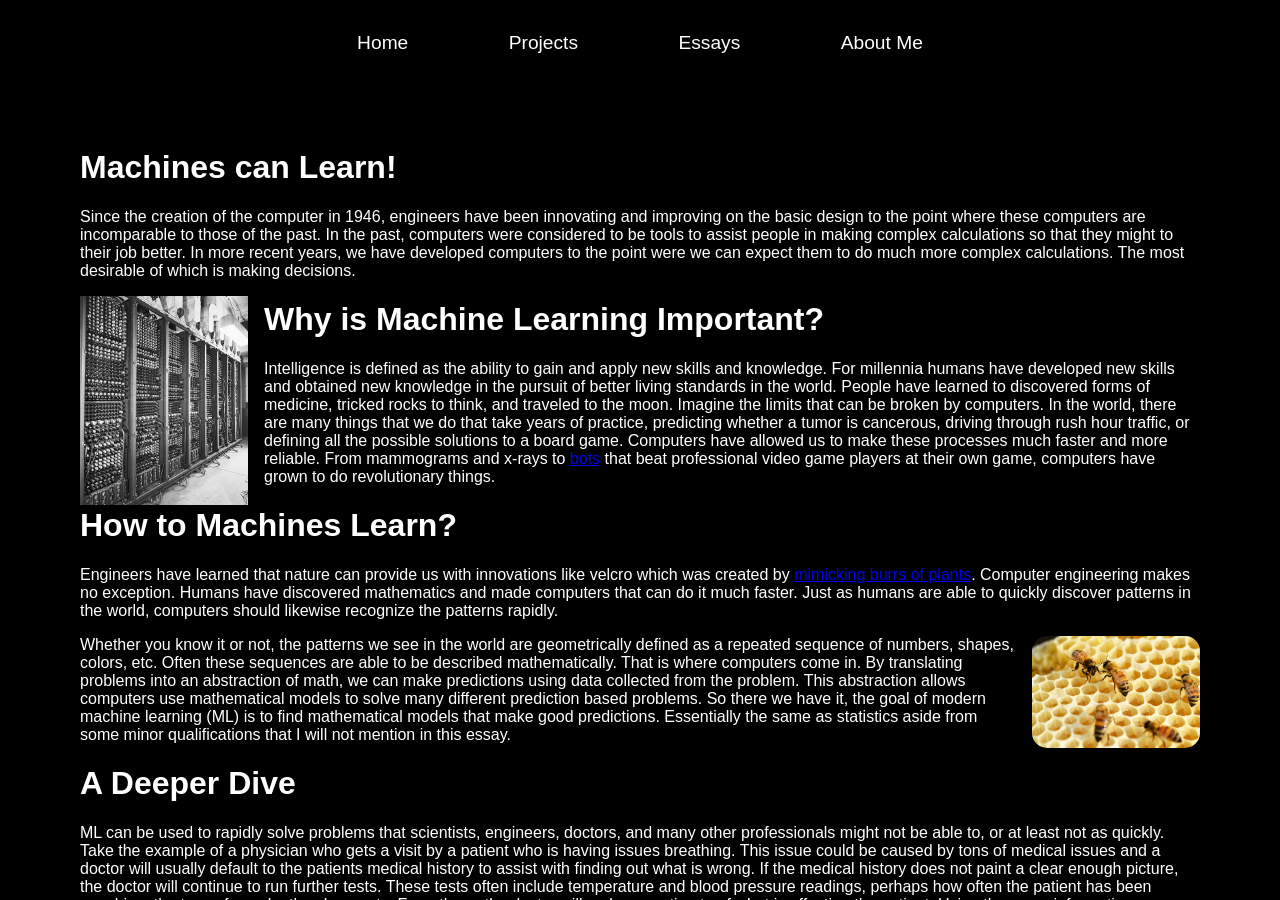
<file: essays/neural-networks.html>
<!-- THIS FILE IS PROGRAMATICALLY GENERATED, CHANGES TO THIS .html FILE WILL NOT SAVE-->
        <head>
            <title>Leeden R | Portfolio</title>
            <link rel="stylesheet" href="../styles.css" /><link rel="stylesheet" href="about-essay.css" />
            <link rel="icon" type="image/x-icon" href="../images/favicon.png" />
            <meta name="viewport" content="width=device-width, initial-scale=1.0" />
        </head>
    <body><div class="background_image">
        <div class="navbar">
            <a class="menu_obj" href="#"><img class="inverted menu_button" src="../images/menu.png" alt="menu button" /></a>
            <a class="navbar_obj" href="/">Home</a>
            <a class="navbar_obj" href="/projects/">Projects</a>
            <a class="navbar_obj" href="/essays/">Essays</a>
            <a class="navbar_obj" href="/about/">About Me</a>
        </div>
    <div class="site_body"><h1>Machines can Learn!
</h1><p>Since the creation of the computer in 1946, engineers have been innovating and improving on the basic design to the point where these computers are incomparable to those of the past. In the past, computers were considered to be tools to assist people in making complex calculations so that they might to their job better. In more recent years, we have developed computers to the point were we can expect them to do much more complex calculations. The most desirable of which is making decisions.
</p><img class="ui small floated left image" src="../images/eniac-computer.jpg" />
<h1>Why is Machine Learning Important?
</h1><p>Intelligence is defined as the ability to gain and apply new skills and knowledge. For millennia humans have developed new skills and obtained new knowledge in the pursuit of better living standards in the world. People have learned to discovered forms of medicine, tricked rocks to think, and traveled to the moon. Imagine the limits that can be broken by computers. In the world, there are many things that we do that take years of practice, predicting whether a tumor is cancerous, driving through rush hour traffic, or defining all the possible solutions to a board game. Computers have allowed us to make these processes much faster and more reliable. From mammograms and x-rays to <a class='project_link' href='https://openai.com/five/'>bots</a> that beat professional video game players at their own game, computers have grown to do revolutionary things.
</p><h1>How to Machines Learn?
</h1><p>Engineers have learned that nature can provide us with innovations like velcro which was created by <a class='project_link' href='https://www.microphotonics.com/biomimicry-burr-invention-velcro/'>mimicking burrs of plants</a>. Computer engineering makes no exception. Humans have discovered mathematics and made computers that can do it much faster. Just as humans are able to quickly discover patterns in the world, computers should likewise recognize the patterns rapidly. 
</p><img class="ui small floated right rounded image" src="../images/honeycomb-pattern.jpg" />
<p>Whether you know it or not, the patterns we see in the world are geometrically defined as a repeated sequence of numbers, shapes, colors, etc. Often these sequences are able to be described mathematically. That is where computers come in. By translating problems into an abstraction of math, we can make predictions using data collected from the problem. This abstraction allows computers use mathematical models to solve many different prediction based problems. So there we have it, the goal of modern machine learning (ML) is to find mathematical models that make good predictions. Essentially the same as statistics aside from some minor qualifications that I will not mention in this essay.
</p><h1>A Deeper Dive
</h1><p>ML can be used to rapidly solve problems that scientists, engineers, doctors, and many other professionals might not be able to, or at least not as quickly. Take the example of a physician who gets a visit by a patient who is having issues breathing. This issue could be caused by tons of medical issues and a doctor will usually default to the patients medical history to assist with finding out what is wrong. If the medical history does not paint a clear enough picture, the doctor will continue to run further tests. These tests often include temperature and blood pressure readings, perhaps how often the patient has been coughing, the type of coughs they have, etc. From there, the doctor will make an estimate of what is affecting the patient. Using the same information as a doctor, the computer could generate a model and compare newly collected information to help classify what kind of illness the patient has. 
</p><img class="ui medium centered rounded image" src="../images/machine-learning-training.PNG" />
<p>So what is the difference if the doctor and the computer still need to collect the same data? For the doctor, being able to diagnose patients with the correct ailment takes years of practice and experience to do at a high level, but the learning period for a computer is much shorter and cheaper.
</p><h1>Then What is a Neural Network?
</h1><p>Before we can get into what a neural network is, we must first talk about the simpler approaches to ML. There are many types of ML models. They can be descibed under two umbrella terms, supervised and unsupervised. Supervised learning models use an approach defined by the use of labeled datasets while unsupervised models analyze and cluster unlabeled data. Within these two types, there are also subtypes defined by the problem they need to solve. Regression and classification problems are examples of problems that usually use supervised learning to solve. Unsupervised learning is generally used when clustering and associating data. Within these terms, there are many other terms that describe algorithms which solve the problem. These algorithms are things like <a class='project_link' href='https://towardsdatascience.com/introduction-to-regression-analysis-9151d8ac14b3#:~:text=In%20statistical%20modeling%2C%20regression%20analysis,%2C%20or%20'features''>linear or logistic regression</a>, <a class='project_link' href='https://towardsdatascience.com/understanding-random-forest-58381e0602d2'>forest classifiers</a>, and <a class='project_link' href='https://towardsdatascience.com/support-vector-machines-svm-c9ef22815589'>support vector machines</a>. Each of these algorithms are complex in their own right, but can be considered single neuron models. By stacking these single neuron models, we get an artificial neural network.
</p><img class="ui medium centered rounded image" src="../images/neural-network-essay.jpg" />
<p>A complex combination of other calculations that work together to solve a problem. Neural networks can take many shapes and forms. One neural network that can be described easily is known as a simple neural network. The basic structure of a simple neural network is a set of input nodes known together as the input layer which connect to a set of secondary nodes known as a hidden layer. The hidden layer is then connected to the output layer, which is made of a set of nodes that provide an output to the user. Each of these nodes is connected to each other node in the adjascent layer with things called weights. The structure of neural networks vary greatly, but this is the simplest structure for a simple neural network. Neural network structures quickly become immensely complex as the network gains nodes and layers.
</p><h1>Real World Examples
</h1><p>Throughout the world, machine learning is used in daily life. By speaking to Siri, watching Netflix, browsing the internet, and checking your Facebook, you are fueling the modern age of ML. Your data is being collected used to train models to help improve their understanding of the world and the people in it.
</p></div>
        <div class="footer">
            <div class="footer_col">
                <a class="sitemap_obj" href="/">Home</a>
                <a class="sitemap_obj" href="/projects/">Projects</a>
                <a class="sitemap_obj" href="/essays/">Essays</a>
                <a class="sitemap_obj" href="/about/">About Me</a>
            </div>
            <div class="footer_col">
                <a href="https://github.com/leedenkraquel"><img class="inverted footer_icon" src="../images/github.png" alt="github logo" /></a>
                <a href="https://www.linkedin.com/in/leeden-raquel-398309183/"><img class="inverted footer_icon" src="../images/linkedin.png" alt="linkedin logo" /></a>
            </div>
            <div class="footer_col">
                <p>Quote</p>
            </div>
        </div>
    </div></body>
</file>
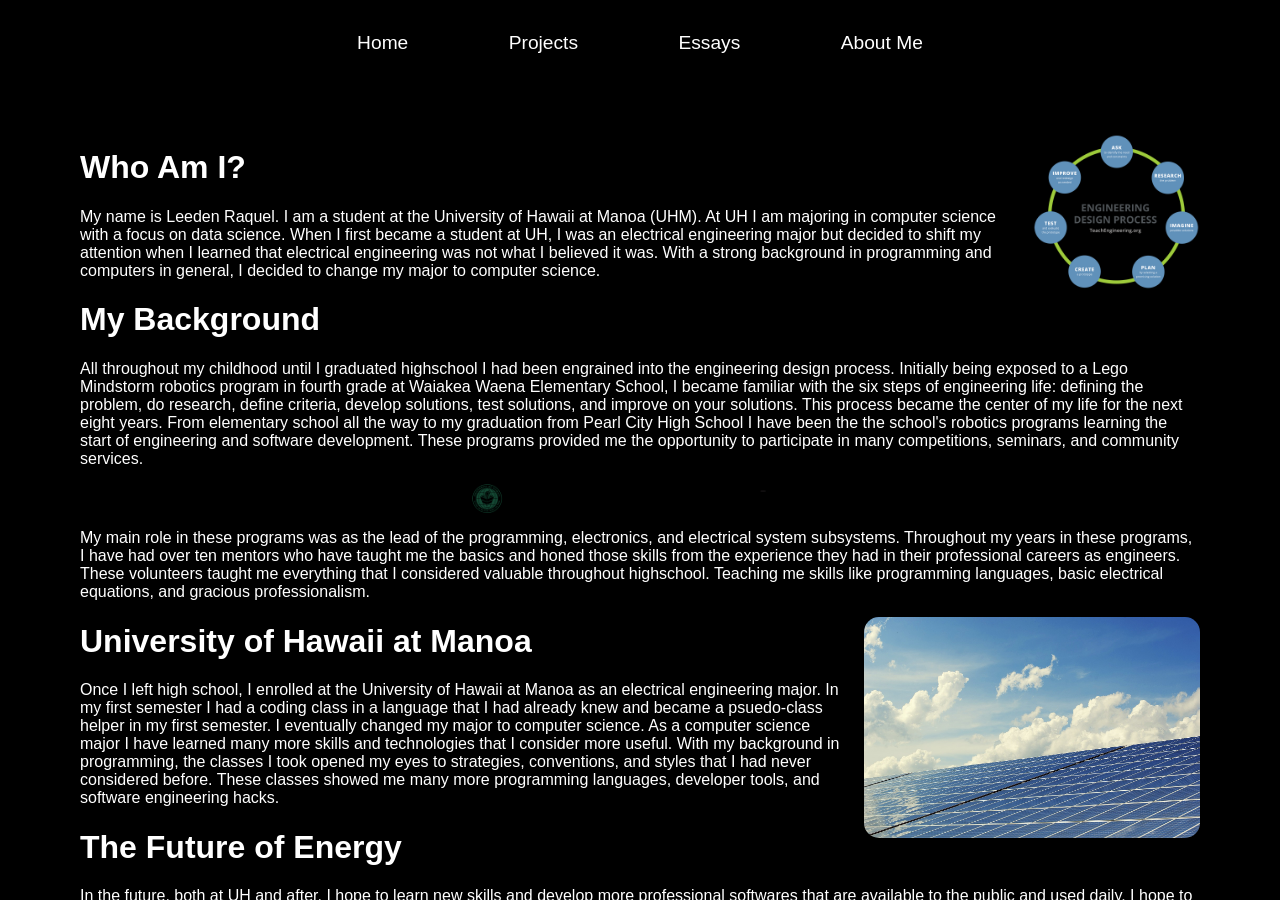
<file: essays/software-engineering.html>
<!-- THIS FILE IS PROGRAMATICALLY GENERATED, CHANGES TO THIS .html FILE WILL NOT SAVE-->
        <head>
            <title>Leeden R | Portfolio</title>
            <link rel="stylesheet" href="../styles.css" /><link rel="stylesheet" href="about-essay.css" />
            <link rel="icon" type="image/x-icon" href="../images/favicon.png" />
            <meta name="viewport" content="width=device-width, initial-scale=1.0" />
        </head>
    <body><div class="background_image">
        <div class="navbar">
            <a class="menu_obj" href="#"><img class="inverted menu_button" src="../images/menu.png" alt="menu button" /></a>
            <a class="navbar_obj" href="/">Home</a>
            <a class="navbar_obj" href="/projects/">Projects</a>
            <a class="navbar_obj" href="/essays/">Essays</a>
            <a class="navbar_obj" href="/about/">About Me</a>
        </div>
    <div class="site_body"><img class="ui small floated right rounded image" src="../images/engr-design-proc.png">
<h1>Who Am I?
</h1><p>My name is Leeden Raquel. I am a student at the University of Hawaii at Manoa (UHM). At UH I am majoring in computer science with a focus on data science. When I first became a student at UH, I was an electrical engineering major but decided to shift my attention when I learned that electrical engineering was not what I believed it was. With a strong background in programming and computers in general, I decided to change my major to computer science. 
</p><h1>My Background
</h1><p>All throughout my childhood until I graduated highschool I had been engrained into the engineering design process. Initially being exposed to a Lego Mindstorm robotics program in fourth grade at Waiakea Waena Elementary School, I became familiar with the six steps of engineering life: defining the problem, do research, define criteria, develop solutions, test solutions, and improve on your solutions. This process became the center of my life for the next eight years. From elementary school all the way to my graduation from Pearl City High School I have been the the school's robotics programs learning the start of engineering and software development. These programs provided me the opportunity to participate in many competitions, seminars, and community services.
</p><img class="ui medium centered rounded image" src="../images/uh-plaque.png">
<p>My main role in these programs was as the lead of the programming, electronics, and electrical system subsystems. Throughout my years in these programs, I have had over ten mentors who have taught me the basics and honed those skills from the experience they had in their professional careers as engineers. These volunteers taught me everything that I considered valuable throughout highschool. Teaching me skills like programming languages, basic electrical equations, and gracious professionalism.
</p><img class="ui medium floated right rounded image" src="../images/solar-panel.jpg" width = 100>
<h1>University of Hawaii at Manoa
</h1><p>Once I left high school, I enrolled at the University of Hawaii at Manoa as an electrical engineering major. In my first semester I had a coding class in a language that I had already knew and became a psuedo-class helper in my first semester. I eventually changed my major to computer science. As a computer science major I have learned many more skills and technologies that I consider more useful. With my background in programming, the classes I took opened my eyes to strategies, conventions, and styles that I had never considered before. These classes showed me many more programming languages, developer tools, and software engineering hacks.
</p><h1>The Future of Energy
</h1><p>In the future, both at UH and after, I hope to learn new skills and develop more professional softwares that are available to the public and used daily. I hope to the knowledge I gain from UH to create tools that can be used to analyze data at extreme speeds. With the innovation of these tools, I hope to apply them to many research and development labs in all fields of science, technology, engineering, and math. Most important to me though is the use of this tool to aid the discovery and innovation of sustainable sources of energy. With the rapid decay of the planet due to fossil fuels and pollution, future generations will have to deal with a worsening environment or potentially evolve to combat the destroyed environment they live in.
</p><p>More information about robotics programs I participated in include <a class='project_link' href='https://www.vexrobotics.com/'>Vex Robotics Competition</a>, <a class='project_link' href='https://www.firstinspires.org/'>First Robotics Competition</a>, and <a class='project_link' href='https://education.lego.com/en-us/discover#confidence'>Lego Mindstorm</a>.</p></div>
        <div class="footer">
            <div class="footer_col">
                <a class="sitemap_obj" href="/">Home</a>
                <a class="sitemap_obj" href="/projects/">Projects</a>
                <a class="sitemap_obj" href="/essays/">Essays</a>
                <a class="sitemap_obj" href="/about/">About Me</a>
            </div>
            <div class="footer_col">
                <a href="https://github.com/leedenkraquel"><img class="inverted footer_icon" src="../images/github.png" alt="github logo" /></a>
                <a href="https://www.linkedin.com/in/leeden-raquel-398309183/"><img class="inverted footer_icon" src="../images/linkedin.png" alt="linkedin logo" /></a>
            </div>
            <div class="footer_col">
                <p>Quote</p>
            </div>
        </div>
    </div></body>
</file>
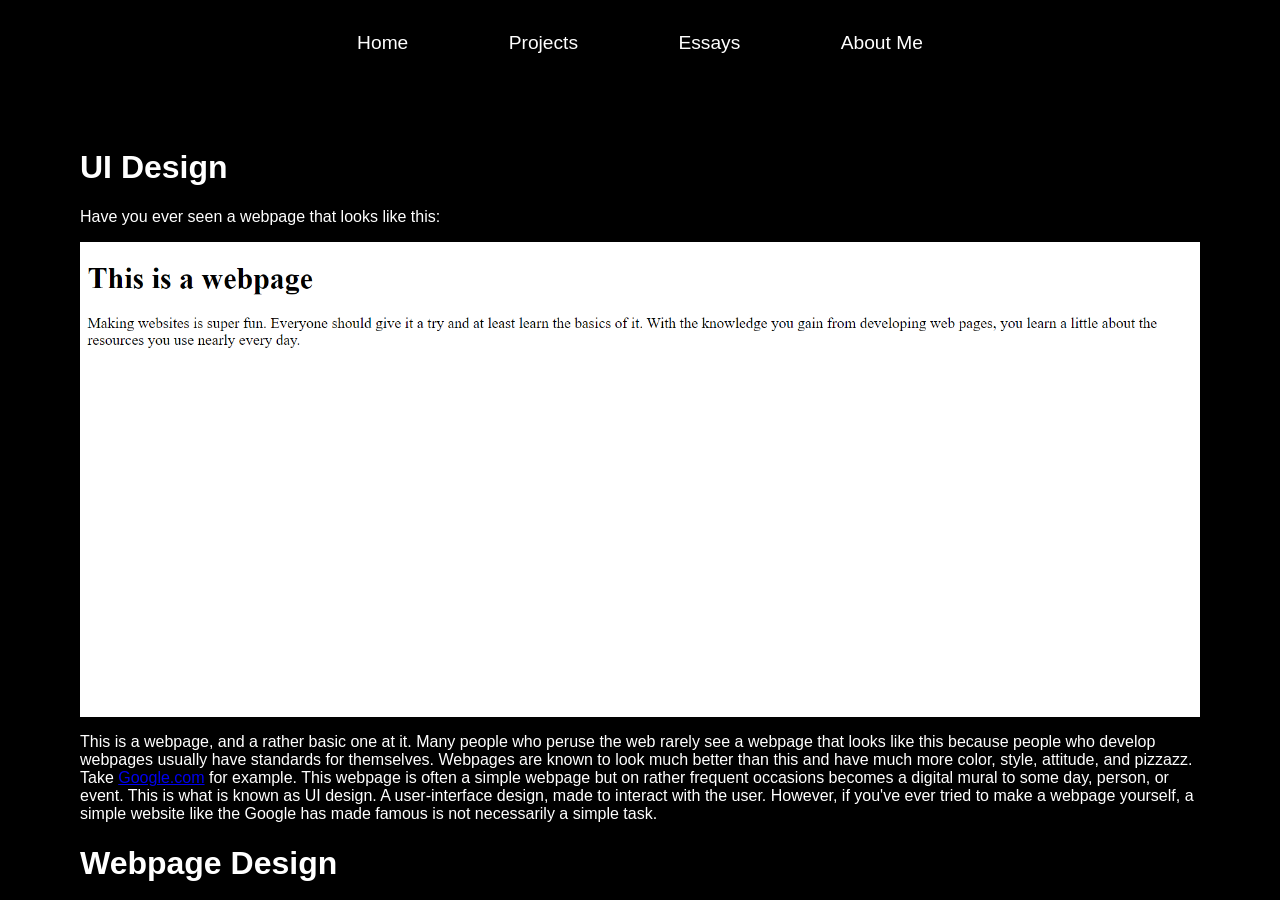
<file: essays/ui-development.html>
<!-- THIS FILE IS PROGRAMATICALLY GENERATED, CHANGES TO THIS .html FILE WILL NOT SAVE-->
        <head>
            <title>Leeden R | Portfolio</title>
            <link rel="stylesheet" href="../styles.css" /><link rel="stylesheet" href="about-essay.css" />
            <link rel="icon" type="image/x-icon" href="../images/favicon.png" />
            <meta name="viewport" content="width=device-width, initial-scale=1.0" />
        </head>
    <body><div class="background_image">
        <div class="navbar">
            <a class="menu_obj" href="#"><img class="inverted menu_button" src="../images/menu.png" alt="menu button" /></a>
            <a class="navbar_obj" href="/">Home</a>
            <a class="navbar_obj" href="/projects/">Projects</a>
            <a class="navbar_obj" href="/essays/">Essays</a>
            <a class="navbar_obj" href="/about/">About Me</a>
        </div>
    <div class="site_body"><h1>UI Design
</h1><p>Have you ever seen a webpage that looks like this:
</p><img class="ui fluid bordered image" src="../images/basic-webpage-example.PNG">
<p>This is a webpage, and a rather basic one at it. Many people who peruse the web rarely see a webpage that looks like this because people who develop webpages usually have standards for themselves. Webpages are known to look much better than this and have much more color, style, attitude, and pizzazz. Take <a class='project_link' href='google.com'>Google.com</a> for example. This webpage is often a simple webpage but on rather frequent occasions becomes a digital mural to some day, person, or event. This is what is known as UI design. A user-interface design, made to interact with the user. However, if you've ever tried to make a webpage yourself, a simple website like the Google has made famous is not necessarily a simple task.
</p><h1>Webpage Design
</h1><p>Anyone who's worked on UI design know that it's a little complicated in the beginning. Starting off with the basic html framework, the development of a webpage is a neat and simple process. However, the process doesn't end with a world class multi-million dollar company webpage. Your first webpage most likely looks like the one illustrated above, black text on a white background. It's not until css code is integrated until aspects like color, size, borders, shapes, and the more intricate formatting comes into play. The application of the css code into a webpage gives it a lot more personality while helping organize the website in the process.
</p><h1>UI Frameworks
</h1><p>If you wanna make a website on the level of a professional, the next step is most likely integrating a UI framework into the website. The UI framework is a set of classes and subsystems that will help organize the webpage. It facilitates many structures that are common among many websites. A good first base to UI frameworks is definitely <a class='project_link' href='https://semantic-ui.com/'>Semantic-UI</a>. This UI framework is a simple class based framework that can be used to replicate many of the structures that can be seen throughout the internet. Even this webpage is made with Semantic UI.
</p><p>  Semantic UI can do some amazing things with the simplest of integration. With a class system that is based on English and not some fancy programing jargon, the framework is simple to grasp and can even, though no professional would recommend it, guessed through.
</p><p>Let's show an example. Here are four images that use the Semantic UI framework with multiple classes. The image to the right is a medium sized UI image floated to the right of the screen.
</p><img class="ui medium right floated image" src="../images/Cow.jpg">
<p>The image below is a tiny UI image made into the icon of a profile.
</p><img class="ui avatar image" src="../images/Cow.jpg">
<span>Cow</span>
<p>The image below is a fluid UI image which will take up as much horizontal space as it is provided.
</p><img class="ui fluid image" src="../images/Cow.jpg">
<p>The last image is a circular UI image centered to the screen and made to a small size.
</p><img class="ui small circular centered image" src="../images/Cow.jpg">
</div>
        <div class="footer">
            <div class="footer_col">
                <a class="sitemap_obj" href="/">Home</a>
                <a class="sitemap_obj" href="/projects/">Projects</a>
                <a class="sitemap_obj" href="/essays/">Essays</a>
                <a class="sitemap_obj" href="/about/">About Me</a>
            </div>
            <div class="footer_col">
                <a href="https://github.com/leedenkraquel"><img class="inverted footer_icon" src="../images/github.png" alt="github logo" /></a>
                <a href="https://www.linkedin.com/in/leeden-raquel-398309183/"><img class="inverted footer_icon" src="../images/linkedin.png" alt="linkedin logo" /></a>
            </div>
            <div class="footer_col">
                <p>Quote</p>
            </div>
        </div>
    </div></body>
</file>
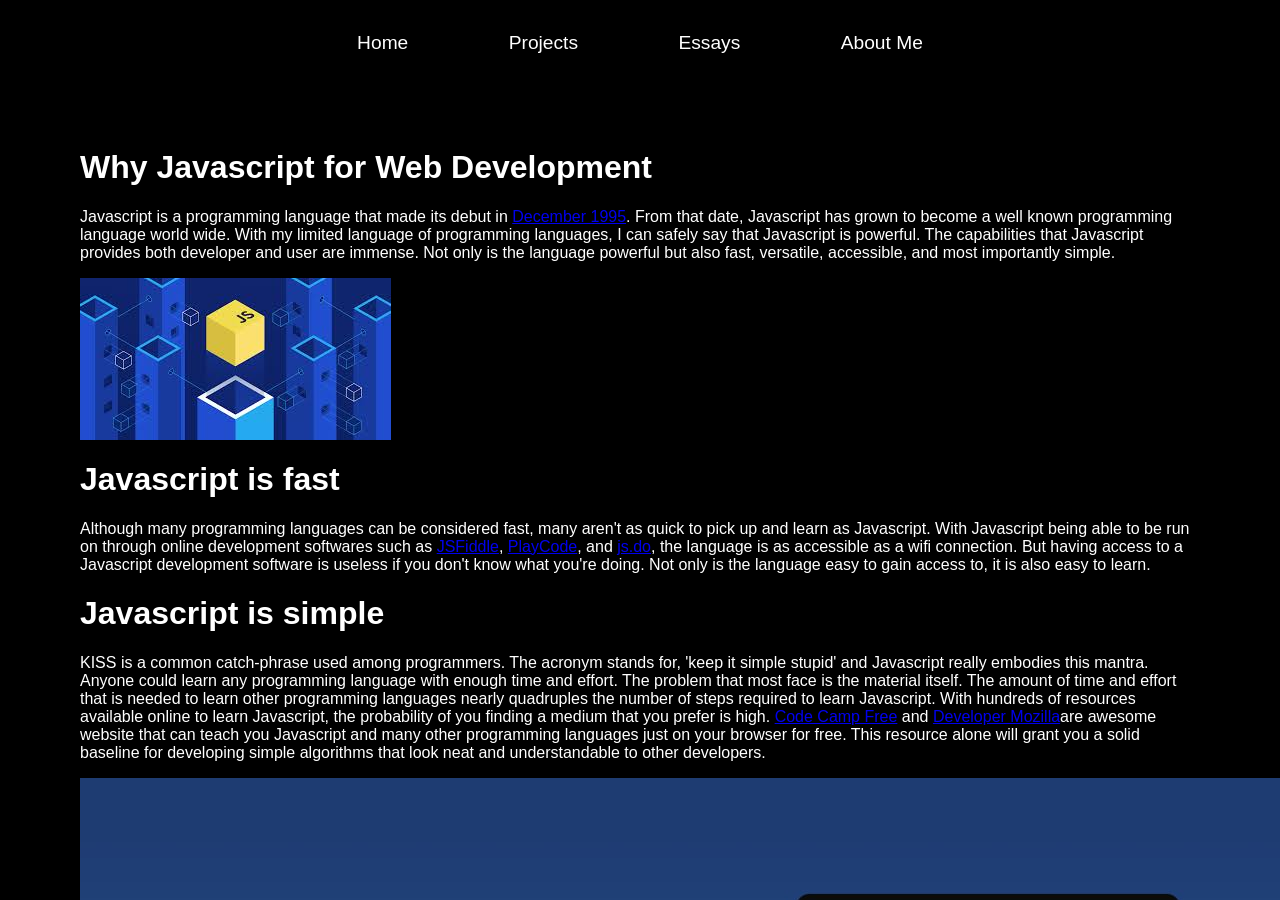
<file: essays/why-js.html>
<!-- THIS FILE IS PROGRAMATICALLY GENERATED, CHANGES TO THIS .html FILE WILL NOT SAVE-->
        <head>
            <title>Leeden R | Portfolio</title>
            <link rel="stylesheet" href="../styles.css" /><link rel="stylesheet" href="about-essay.css" />
            <link rel="icon" type="image/x-icon" href="../images/favicon.png" />
            <meta name="viewport" content="width=device-width, initial-scale=1.0" />
        </head>
    <body><div class="background_image">
        <div class="navbar">
            <a class="menu_obj" href="#"><img class="inverted menu_button" src="../images/menu.png" alt="menu button" /></a>
            <a class="navbar_obj" href="/">Home</a>
            <a class="navbar_obj" href="/projects/">Projects</a>
            <a class="navbar_obj" href="/essays/">Essays</a>
            <a class="navbar_obj" href="/about/">About Me</a>
        </div>
    <div class="site_body"><h1>Why Javascript for Web Development
</h1><p>Javascript is a programming language that made its debut in <a class='project_link' href='https://web.archive.org/web/20070916144913/http://wp.netscape.com/newsref/pr/newsrelease67.html'>December 1995</a>. From that date, Javascript has grown to become a well known programming language world wide. With my limited language of programming languages, I can safely say that Javascript is powerful. The capabilities that Javascript provides both developer and user are immense. Not only is the language powerful but also fast, versatile, accessible, and most importantly simple.
</p><img class="image-rounded" src="../images/javascript-1.jpg">
<h1>Javascript is fast
</h1><p>Although many programming languages can be considered fast, many aren't as quick to pick up and learn as Javascript. With Javascript being able to be run on through online development softwares such as <a class='project_link' href='https://jsfiddle.net/'>JSFiddle</a>, <a class='project_link' href='https://playcode.io/'>PlayCode</a>, and <a class='project_link' href='https://js.do/'>js.do</a>, the language is as accessible as a wifi connection. But having access to a Javascript development software is useless if you don't know what you're doing. Not only is the language easy to gain access to, it is also easy to learn.
</p><h1>Javascript is simple
</h1><p>KISS is a common catch-phrase used among programmers. The acronym stands for, 'keep it simple stupid' and Javascript really embodies this mantra. Anyone could learn any programming language with enough time and effort. The problem that most face is the material itself. The amount of time and effort that is needed to learn other programming languages nearly quadruples the number of steps required to learn Javascript. With hundreds of resources available online to learn Javascript, the probability of you finding a medium that you prefer is high. <a class='project_link' href='https://www.freecodecamp.org/'>Code Camp Free</a> and <a class='project_link' href='https://developer.mozilla.org/en-US/docs/Web/JavaScript'>Developer Mozilla</a>are awesome website that can teach you Javascript and many other programming languages just on your browser for free. This resource alone will grant you a solid baseline for developing simple algorithms that look neat and understandable to other developers. 
</p><img class="image-rounded" src="../images/javascript-2.jpg">
<h1>So Why Javascript?
</h1><p>With all the reasons listed above, it's understandable why Javascript is growing at a fast rate. With the many advantages that Javascript holds over other programming languages its no wonder its such a popular language. With hundreds of sources to learn Javascript from, many developing softwares readily available, and the lack of any clunky packages and installations, Javascript is bound to have a large base of beginner users who use Javascript as their introductory programming language.</p></div>
        <div class="footer">
            <div class="footer_col">
                <a class="sitemap_obj" href="/">Home</a>
                <a class="sitemap_obj" href="/projects/">Projects</a>
                <a class="sitemap_obj" href="/essays/">Essays</a>
                <a class="sitemap_obj" href="/about/">About Me</a>
            </div>
            <div class="footer_col">
                <a href="https://github.com/leedenkraquel"><img class="inverted footer_icon" src="../images/github.png" alt="github logo" /></a>
                <a href="https://www.linkedin.com/in/leeden-raquel-398309183/"><img class="inverted footer_icon" src="../images/linkedin.png" alt="linkedin logo" /></a>
            </div>
            <div class="footer_col">
                <p>Quote</p>
            </div>
        </div>
    </div></body>
</file>
<file: styles.css>
body {
    font-family: Arial;
    margin: 0;
    position: absolute;
    top: 0;
    bottom: 0;
    left: 0;
    right: 0;
}
.background_image {
    background-color: #000;
    height: 100%;
    overflow-y: scroll;
    overflow-x: hidden;
}
.navbar {
    left: 0;
    right: 0;
    height: 2em;
    padding-top: 2em;
    padding-bottom: 1em;
    text-align: center;
    transition: 0.5s;
    z-index: 2;
}
.navbar_obj {
    display: inline;
    color: #fff;
    margin-right: 2em;
    margin-left: 2em;
    padding: 0.5em;
    font-size: 1.2rem;
    text-decoration: none;
    transition: 0.5s;
}
.navbar_obj:hover {
    color: teal;
}
.menu_obj {
    display: none;
    position: absolute;
    top: 0;
    right: 0;
    padding: 1em;
    transform: rotate(180deg);
    transition: 0.5s;
}
.site_body {
    color: #fff;
    padding-top: 3em;
    padding-left: 5em;
    padding-right: 5em;
    min-height: calc(100% - 11em);
}
@media screen and (max-width: 700px) {
    .navbar {
        position: absolute;
        height: auto;
        width: 0;
        top: 0;
        bottom: 0;
        left: auto;
        right: 0;
        padding-top: 3em;
        padding-right: 0;
        padding-bottom: 0;
        text-align: start;
    }
    .navbar_obj {
        display: block; 
        margin-left: 0;
        margin-right: 0;
        padding-bottom: 0.5em;
        padding-left: 0.3em;
    }
    .navbar:focus-within {
        width: 7em;
    }
    .navbar:focus-within .navbar_obj {
        font-size: 1.2rem;
    }
    .menu_obj {
        display: block;
    }
    .menu_obj:focus {
        right: 6.9em;
    }
    .menu_obj:focus .menu_button{
        transform: rotate(540deg);
    }
    .menu_button {
        height: 24;
        transition: 1s;
    }
    .site_body {
        padding-top: 5em;
        padding-left: 1em;
        padding-right: 1em;
    }
}
.footer {
    color: #fff;
    height: 6em;
    display: grid;
    grid-template-columns: auto auto auto; 
    justify-items: center;
    align-items: center;
    font-size: 0.9rem;
    padding-top: 1em;
    padding-bottom: 1em;
}
.footer_col {
    width: 100%;
    border-right: 1px solid #555;
    text-align: center;
}
.sitemap_obj {
    padding-left: 30%;
    text-align: start;
    display: block;
    color: #fff;
    text-decoration: none;
    transition: 0.5s;
}
.sitemap_obj:hover {
    color: teal;
}
.footer_icon {
    height: 2em;
    padding: 1em;
}
.footer_icon:hover {
    -webkit-mask-image: linear-gradient(black, transparent)
}
.inverted {
    filter: invert(1);
}
.hr {
    border-bottom: 2px solid #fff;
    opacity: 0.1;
}

.ui:active {
    position: absolute;
    top: 10%;
    left: 0;
    height: auto;
    width: auto;
    max-width: 100%;
    background-color: #ddd;
}
.fluid {
    width: 100%;
}
.rounded {
    border-radius: 15px;
}
.circular {
    aspect-ratio: 1 / 1;
    border-radius: 50%;
}
.left {
    float: left;
    margin-right: 1em;
}
.right {
    float: right;
    margin-left: 1em;
}
.tiny {
    width: 5%;
}
.small {
    width: 15%;
}
.medium {
    width: 30%;
}
.large {
    width: 75%;
}
.avatar {
    height: 2em;
    width: 2em;
    border-radius: 50%;
}
.centered {
    display: block;
    margin: auto;
}
.parallax {
    height: 100vh;
    background-attachment: fixed;
    background-position: center;
    background-repeat: no-repeat;
    background-size: cover;
}
</file>
<file: home.css>
h2 {
    color: #fffa;
    margin-bottom: 1em;
}
.centered {
    text-align: center;
    justify-content: center;
}
.about_header {
    color: #fff;
    margin-top: 4em;
    font-size: 4rem;
}
.about_body {
    font-size: 2rem;
    min-height: 10em;
    margin-bottom: 3em;
    padding-left: 2em;
    padding-right: 2em;
    line-height: 1.5em;
    color: teal;
    font-weight: bold;
}
.title {
    margin-top: 1em;
    margin-bottom: 0;
}
.date {
    color: #aaa;
    margin-top: 0;
    margin-bottom: 0;
}
.summary {
    margin-top: 0;
    margin-bottom: 0;
}
.labels {
    display: inline-block;
    background-color: #555;
    color: #aaa;
    border-radius: 4px;
    margin-top: 0;
    margin-bottom: 0;
    margin-right: 1px;
    padding-left: 2px;
    padding-right: 2px;
}
.link {
    display: block;
    color: #000;
    margin-top: 0;
    text-decoration: none;
}
.project_section {
    display: grid;
    justify-items: center;
    row-gap: 1em;
    padding-bottom: 1em;
    grid-template-columns: auto auto auto auto;  
}
.essay_section {
    display: grid;
    justify-items: center;
    row-gap: 1em;
    padding-bottom: 1em;
    grid-template-columns: auto auto auto auto;  
}
@media screen and (max-width: 1200px) {
    .project_section {
        grid-template-columns: auto auto auto;
    }
    .essay_section {
        grid-template-columns: auto auto auto;
    }
}
@media screen and (max-width: 900px) {
    .project_section {
        grid-template-columns: auto auto;
    }
    .essay_section {
        grid-template-columns: auto auto;
    }
}
@media screen and (max-width: 600px) {
    .project_section {
        grid-template-columns: auto;
    }
    .essay_section {
        grid-template-columns: auto;
    }
}
.see_more {
    display: block;
    text-align: end;
}
</file>
<file: projects/projects.css>
.title {
    color: #fff;
    font-size: 1.2rem;
    font-weight: bold;
    text-align: start;
    margin-top: 0;
    margin-bottom: 0;
    margin-left: 1em;
    margin-right: 1em;
}
.date {
    color: #ccc;
    font-weight: 800;
    text-align: start;
    margin-top: 1px;
    margin-left: 20px;
}
.cover_image {
    position: absolute;
    bottom: 1px;
    left: 1px;
    right: 1px;
    width: 298px;
    z-index: 0;
}
.project_card_overlay {
    background-color: #222;
    text-align: center;
    margin: 0;
    padding-top: 10em;
    padding-left: 1em;
    padding-right: 1em;
    position: absolute;
    top: 0;
    bottom: 0;
    left: 0;
    right: 0;
    opacity: 0%;
    transition: 0.5s;
}
.summary {
    color: #fff;
}
.label {
    display: inline-block;
    background-color: teal;
    color: #fff;
    border-radius: 4px;
    margin-top: 0;
    margin-bottom: 0;
    margin-right: 3px;
    padding-left: 2px;
    padding-right: 2px;
}
.project_card_overlay:hover {
    opacity: 100%;
}
.project_page {
    display: grid;
    justify-items: center;
    row-gap: 2em;
    padding-bottom: 3em;
    grid-template-columns: auto auto auto auto;  
}
@media screen and (max-width: 1200px) {
    .project_page {
        grid-template-columns: auto auto auto;
    }
}
@media screen and (max-width: 900px) {
    .project_page {
        grid-template-columns: auto auto;
    }
}
@media screen and (max-width: 600px) {
    .project_page {
        grid-template-columns: auto;
    }
}
.project_card {
    background-color: #111;
    padding-top: 1em;
    padding-bottom: 1em;
    height: 380px;
    width: 300px;
    position: relative;
    transition: 0.5s;
}
.project_card:hover {
    transform: translate(2px, -2px);
    box-shadow: -2px 2px 10px #333
}
.project_link {
    text-decoration: none;
}
</file>
<file: essays/essays.css>
.title {
    color: #fff;
    font-size: 1.2rem;
    font-weight: bold;
    text-align: start;
    height: 2.25em;
    margin-top: 0;
    margin-bottom: 0;
    margin-left: 1em;
    margin-right: 1em;
}
.date {
    color: #ccc;
    font-weight: 800;
    text-align: start;
    margin-top: 1px;
    margin-left: 20px;
}
.summary {
    color: #fff;
    height: 63%;
    margin-bottom: 0.5em;
    padding-top: 0.5em;
    padding-left: 1em;
    padding-right: 1em;
    overflow-y: hidden;
    border-top: 2px solid #555;
}
.labels_section {
    margin-left: 1em;
    margin-right: 1em;
    padding-top: 0.5em;
    border-top: 2px solid #555;
}
.label {
    display: inline-block;
    bottom: 0;
    background-color: #999;
    color: #fff;
    border-radius: 4px;
    margin-top: 0;
    margin-bottom: 0;
    margin-right: 3px;
    padding-left: 2px;
    padding-right: 2px;
}
.essay_page {
    display: grid;
    justify-items: center;
    row-gap: 2em;
    padding-bottom: 3em;
    grid-template-columns: auto auto auto auto;  
}
@media screen and (max-width: 1200px) {
    .essay_page {
        grid-template-columns: auto auto auto;
    }
}
@media screen and (max-width: 900px) {
    .essay_page {
        grid-template-columns: auto auto;
    }
}
@media screen and (max-width: 600px) {
    .essay_page {
        grid-template-columns: auto;
    }
}
.essay_card {
    background-color: #111;
    padding-top: 1em;
    padding-bottom: 1em;
    height: 380px;
    width: 300px;
    position: relative;
    transition: 0.5s;
}
.essay_card:hover {
    transform: translate(2px, -2px);
    box-shadow: -2px 2px 10px #333
}
.essay_link {
    text-decoration: none;
}
</file>
<file: about/about.css>
h2 {
    color: #fffa;
    margin-bottom: 0;
}
.profile_picture {
    float: left;
    border-radius: 10%;
    margin-top: 1em;
    margin-right: 1em;
    height: 15em;
}
@media screen and (max-width: 700px) {
    .profile_picture {
        display: block;
        float: none;
        margin: auto;
    }
} 
.about_body {
    color: #fff;
    font-size: 1.5rem;
    min-height: 10em;
    margin-bottom: 3em;
    padding-left: 1em;
    padding-right: 1em;
    line-height: 1.5em;
}
.section {
    color: #fff;
}
.title {
    margin-top: 1em;
    margin-bottom: 0;
}
.date {
    color: #777;
    font-weight: bold;
    margin-top: 0;
    margin-bottom: 0;
}
.website {
    color: #06f;
    text-decoration: none;
    overflow-wrap: break-word;
}
.summary {
    margin-top: 0;
    margin-bottom: 0;
}
.highlights {
    margin-top: 0;
    margin-bottom: 0;
}
.section {
    margin-top: 1em;
    margin-bottom: 1em;
}
</file>
<file: essays/about-essay.css>
@media screen and (max-width: 700px) {
    .image {
        float: none;
        width: 100%;
    }
}
</file>
